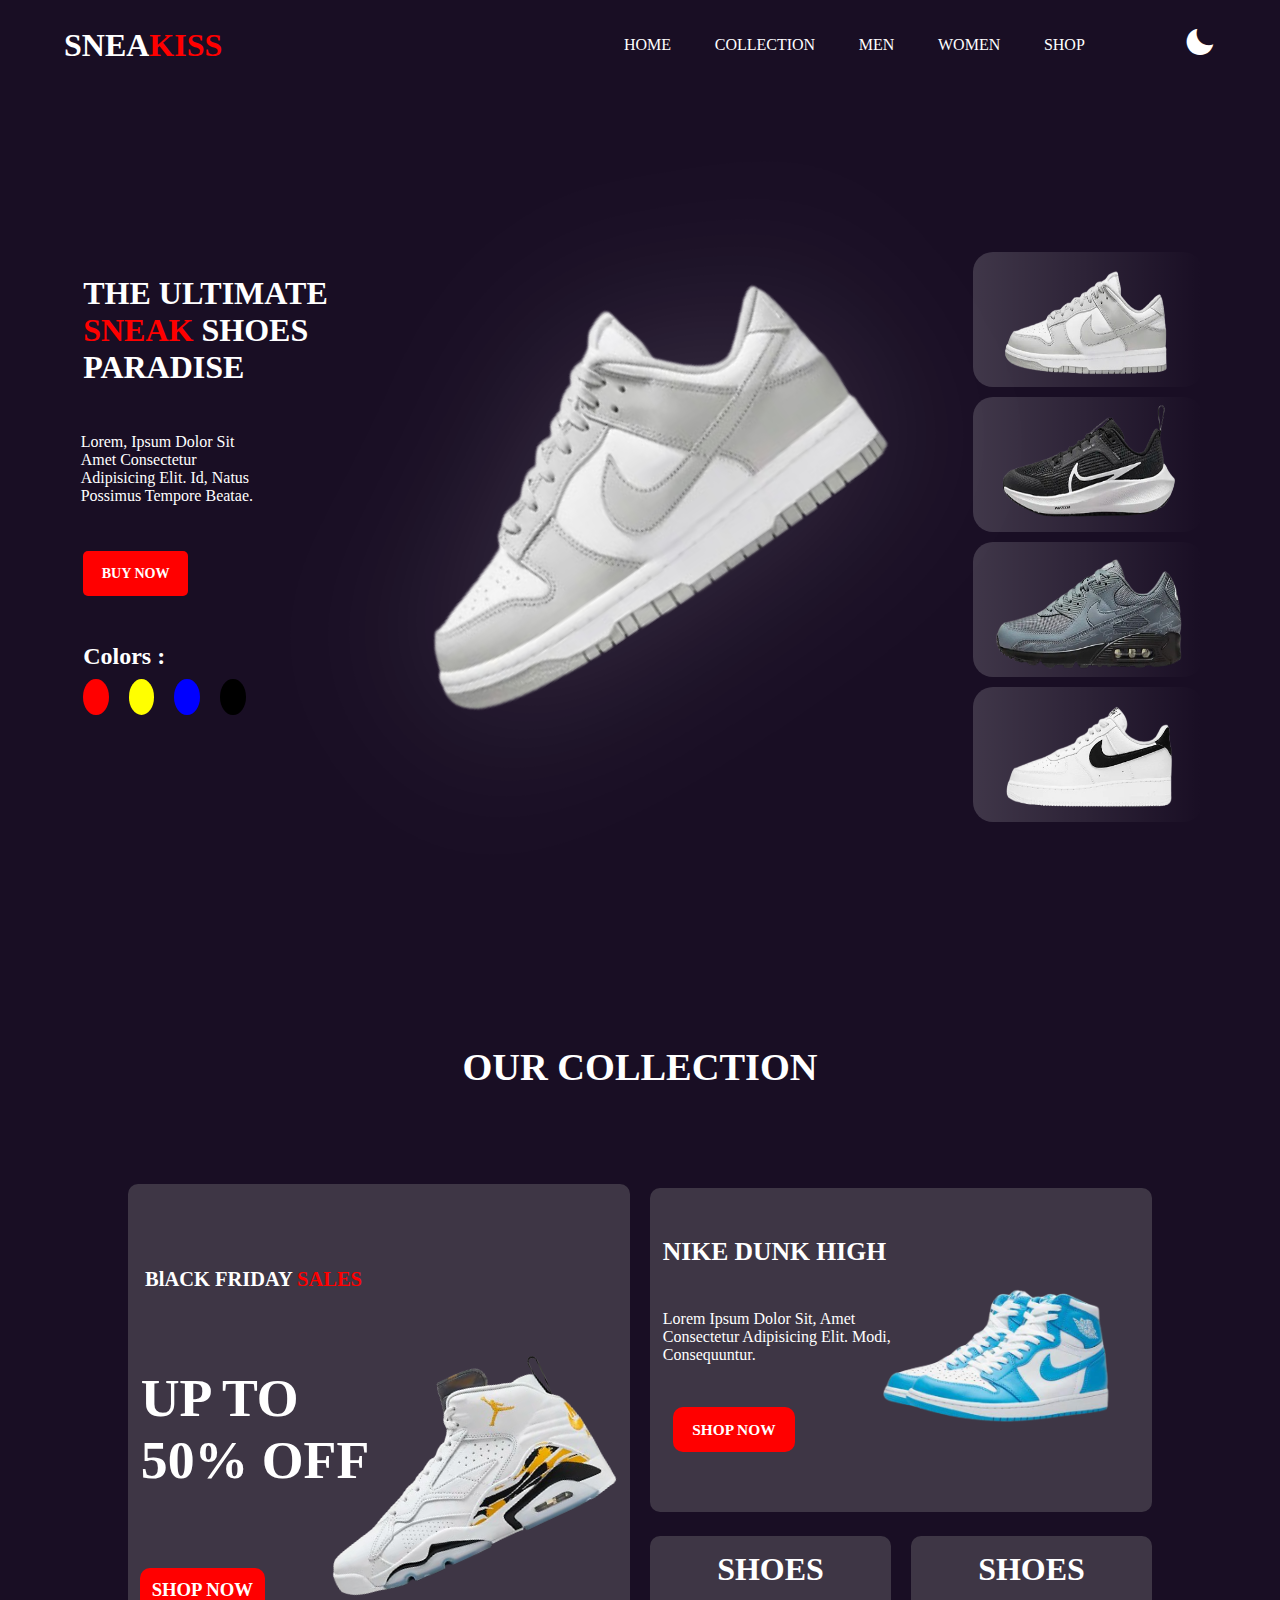
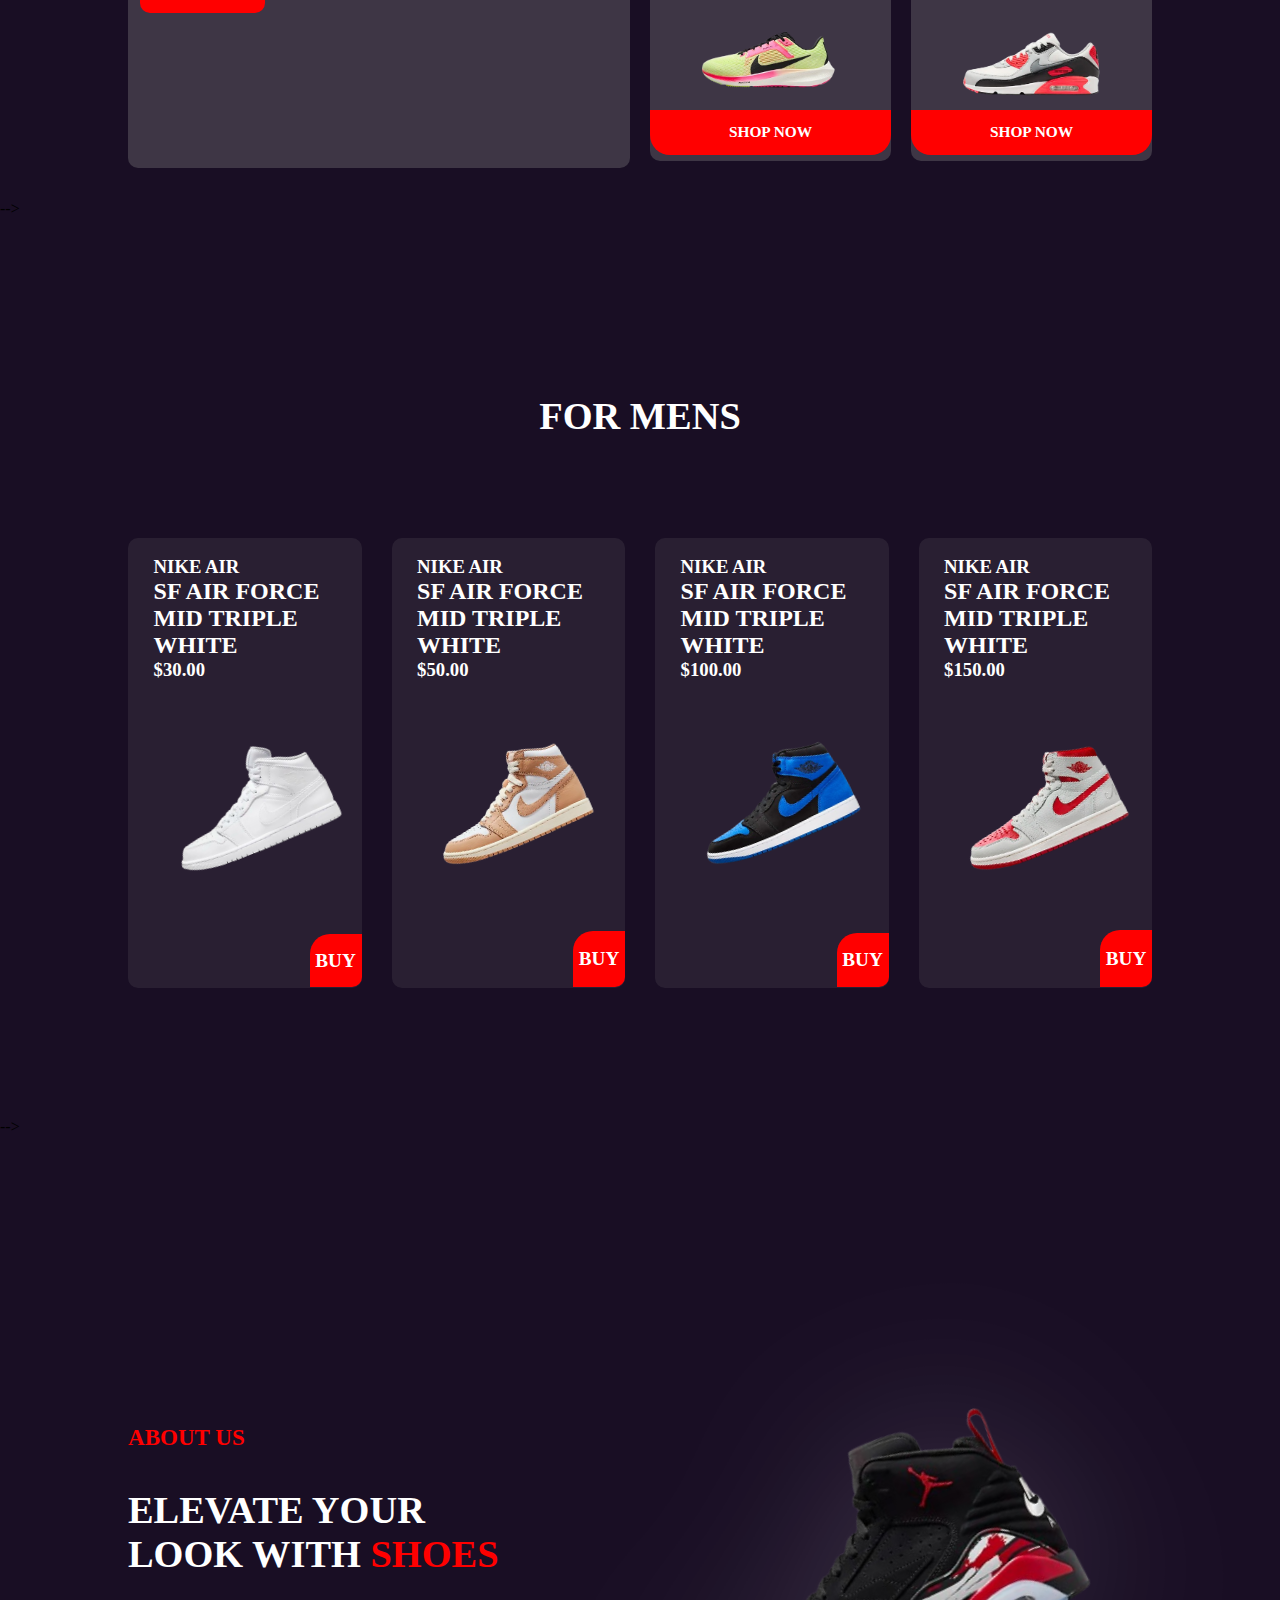
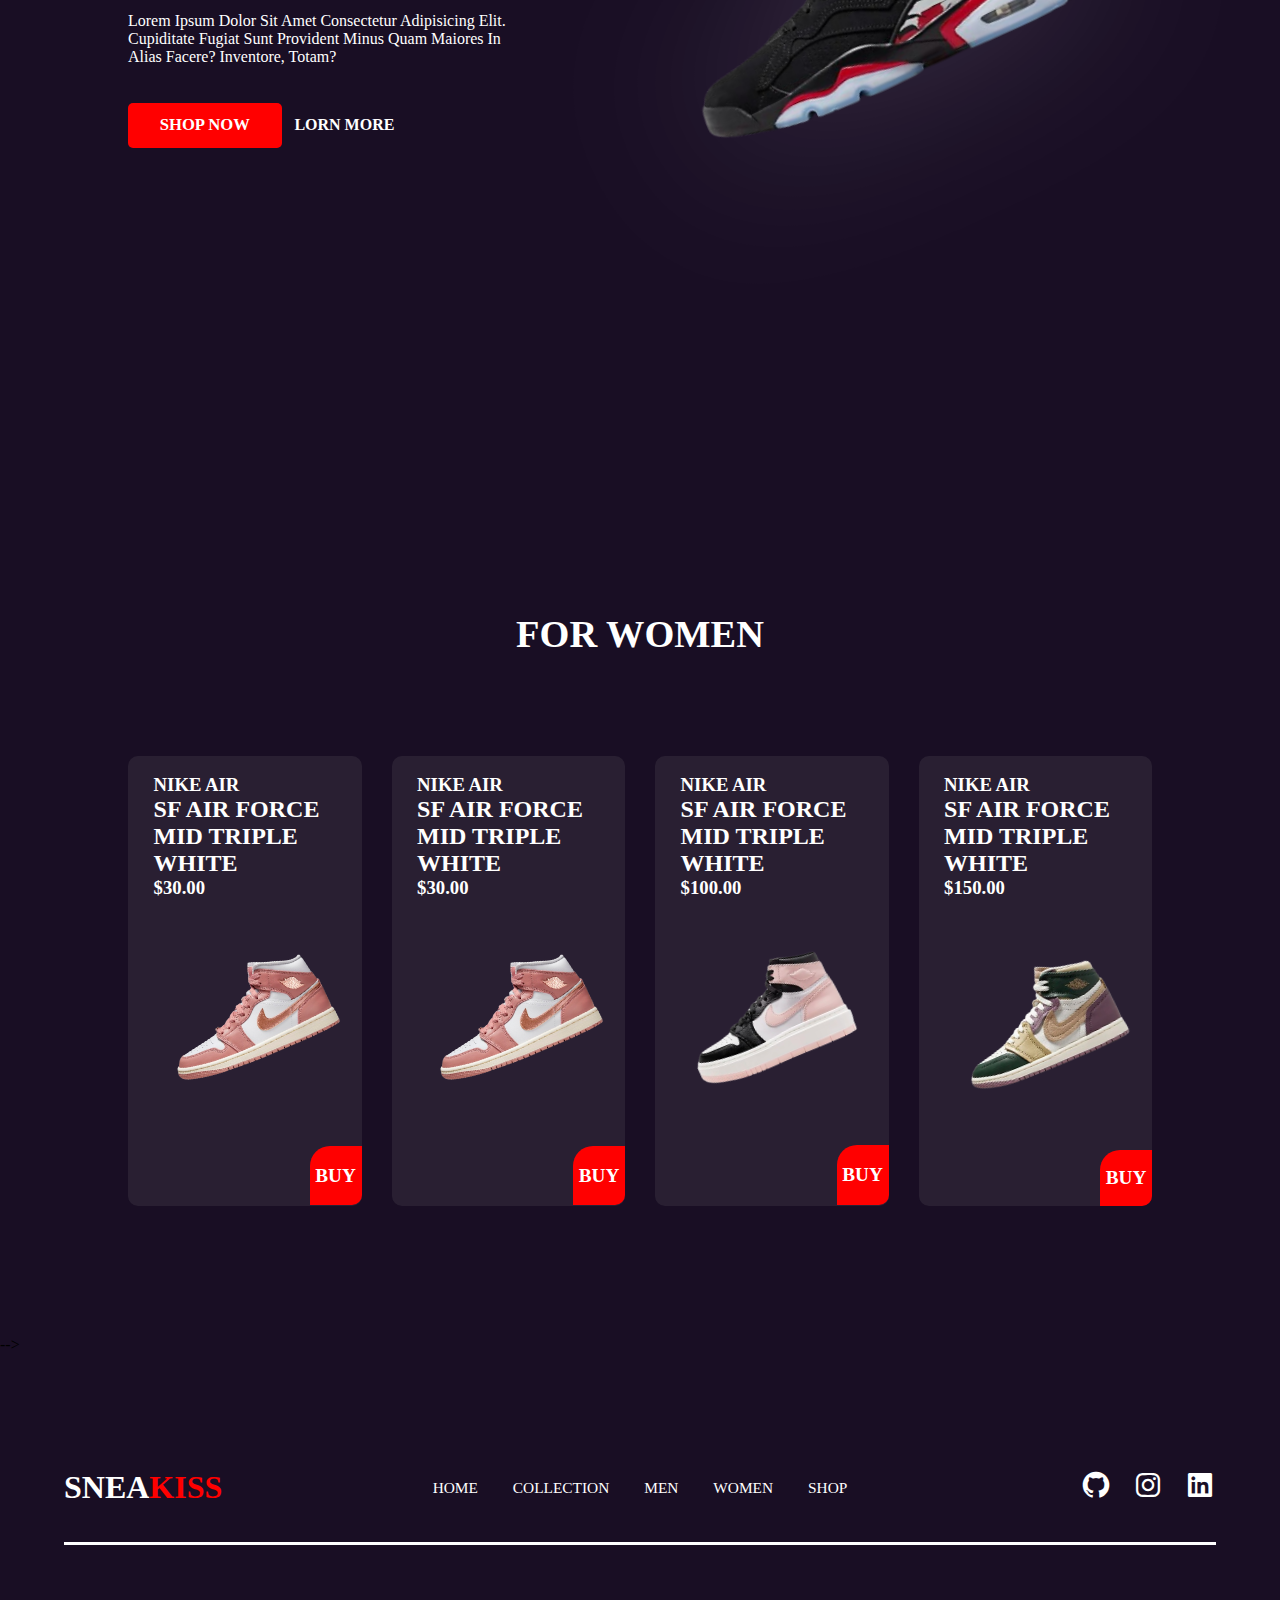
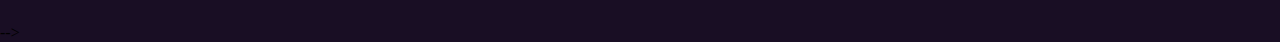
<file: index.html>
<!DOCTYPE html>
<html lang="en">

<head>
    <meta charset="UTF-8">
    <meta name="viewport" content="width=device-width, initial-scale=1.0">
    <title>Shoes-Store</title>
    <link rel="stylesheet" href="./assets/style.css">
    <link rel="shortcut icon" href="./assets/logo-nike (2).png">
    <link href='https://unpkg.com/boxicons@2.1.4/css/boxicons.min.css' rel='stylesheet'>
</head>

<body>
    <header>
        <div class="tittle-1">
            <div class="tittle-1-1">
                <h1>SNEA<span>KISS</span></h1>
            </div>
            <div class="mode-position">
                <h1 id="icone-mode"><i class='bx bxs-moon'></i></h1>
            </div>
            <div class="tittle-1-2">
                <h1 id="ahmed"><i class='bx bx-align-right'></i></h1>
            </div>
        </div>
        <div class="tittle-2">
            <ul class="nav">
                <li><a href="#home">HOME</a></li>
                <li><a href="#page-1">COLLECTION</a></li>
                <li><a href="#page-2">MEN</a></li>
                <li><a href="#page-4">WOMEN</a></li>
                <li><a href="Store.html">SHOP</a></li>
                <li id="nav-7"><i class='bx bx-chevrons-left'></i></li>
            </ul>
        </div>
        <div class="mode-position-2">
            <h1 id="icone-mode-2"><i class='bx bxs-moon'></i></h1>
        </div>
    </header>
   <section id="home">
        <div class="content-home">
            <div class="content-home-card">
                <h1>THE ULTIMATE <span>SNEAK</span> SHOES PARADISE</h1>
                <p>Lorem, ipsum dolor sit amet consectetur adipisicing elit. Id, natus possimus tempore beatae.</p>
                <div class="content-home-botton">
                    <a href="#">
                        <h2>BUY NOW</h2>
                    </a>
                </div>
                <div class="img-color">
                    <h2>colors :</h2>
                    <div class="color">
                        <a id="color-1" class="color-content" href="#"></a>
                        <a id="color-2" class="color-content" href="#"></a>
                        <a id="color-3" class="color-content" href="#"></a>
                        <a id="color-4" class="color-content" href="#"></a>
                    </div>
                </div>
            </div>
        </div>
        <div class="content-home-2">
            <img id="img-home" class="test" src="./assets/default-nike.png" alt="">
        </div>
        <div class="content-home-3">
            <div class="home-3-card">
                <div id="test-1" class="card-1"><img src="./assets/default-nike.png" alt=""></div>
                <div id="test-3" class="card-1"><img src="./assets/default-3.png" alt=""></div>
                <div id="test-4" class="card-1"><img src="./assets/default-4.png" alt=""></div>
                <div id="test-2" class="card-1"><img src="./assets/sebadri-1.png" alt=""></div>
            </div>
        </div>
    </section>
    <section id="page-1">
        <div class="content-globale-1">
            <div class="tittle-page-1">
                <h1>OUR COLLECTION</h1>
            </div>
            <div class="content-page-1">
                <div class="card-1-page-1">
                    <div class="card-1-tittle">
                        <h2>BlACK FRIDAY <span>SALES</span></h2>
                        <h1>UP TO 50% OFF </h1>
                        <h3>SHOP NOW</h3>
                    </div>
                    <div class="card-1-image">
                        <img src="./assets/jordan.png" alt="">
                    </div>
                </div>
                <div class="card-parent">
                    <div class="card-2-page-1">
                        <div class="card-2-tittle">
                            <h1>NIKE DUNK HIGH</h1>
                            <p>Lorem ipsum dolor sit, amet consectetur adipisicing elit. Modi, consequuntur.</p>
                            <h2>SHOP NOW</h2>
                        </div>
                        <div class="card-2-image">
                            <img src="./assets/jordan-blue.png" alt="">
                        </div>
                    </div>
                    <div class="card-3-page-1">
                        <div class="card-3-1">
                            <h1>SHOES</h1>
                            <img src="./assets/sebadri-yellow.png" alt="">
                            <h2>SHOP NOW</h2>
                        </div>
                        <div class="card-3-1">
                            <h1>SHOES</h1>
                            <img src="./assets/sebadri-2-red.png" alt="">
                            <h2>SHOP NOW</h2>
                        </div>
                    </div>
                </div>
            </div>
        </div>
    </section>-->
    <section id="page-2">
        <div class="content-globale-2">
            <div class="tittle-page-2">
                <h1>FOR MENS</h1>
            </div>
            <div class="page-2-card">
                <div class="card-page-2">
                    <div class="content-card-page-2">
                        <h3>NIKE AIR</h3>
                        <h2>SF AIR FORCE MID TRIPLE WHITE</h2>
                        <h3>$30.00</h3>
                    </div>
                    <div class="content-card-page-2">
                        <img src="./assets/jordan-white.png" alt="">
                    </div>
                    <div class="content-card-page-2">
                        <h2 class="icon">BUY</h2>
                    </div>
                </div>
                <div class="card-page-2">
                    <div class="content-card-page-2">
                        <h3>NIKE AIR</h3>
                        <h2>SF AIR FORCE MID TRIPLE WHITE</h2>
                        <h3>$50.00</h3>
                    </div>
                    <div class="content-card-page-2">
                        <img src="./assets/jordan-yellow.png" alt="">
                    </div>
                    <div class="content-card-page-2">
                        <h2 class="icon">BUY</h2>
                    </div>
                </div>
                <div class="card-page-2">
                    <div class="content-card-page-2">
                        <h3>NIKE AIR</h3>
                        <h2>SF AIR FORCE MID TRIPLE WHITE</h2>
                        <h3>$100.00</h3>
                    </div>
                    <div class="content-card-page-2">
                        <img src="./assets/jordan-blue-2.png" alt="">
                    </div>
                    <div class="content-card-page-2">
                        <h2 class="icon">BUY</h2>
                    </div>
                </div>
                <div class="card-page-2">
                    <div class="content-card-page-2">
                        <h3>NIKE AIR</h3>
                        <h2>SF AIR FORCE MID TRIPLE WHITE</h2>
                        <h3>$150.00</h3>
                    </div>
                    <div class="content-card-page-2">
                        <img src="./assets/jordan-red.png" alt="">
                    </div>
                    <div class="content-card-page-2">
                        <h2 class="icon">BUY</h2>
                    </div>
                </div>
            </div>
        </div>
    </section>-->
    <section id="page-3">
        <div class="content-1-page-3">
            <div class="content-1">
                <h3>ABOUT US </h3>
                <h1>ELEVATE YOUR LOOK WITH <span>SHOES</span></h1>
                <p>Lorem ipsum dolor sit amet consectetur adipisicing elit. Cupiditate fugiat sunt provident minus quam
                    maiores in alias facere? Inventore, totam?</p>
                <h2 class="icon-2">SHOP NOW </h2>
                <h4>LORN MORE </h4>
            </div>
        </div>
        <div class="content-2-page-3">
            <img src="./assets/jordan-logo.png" alt="">
        </div>
    </section>
    <section id="page-4">
        <div class="content-globale-2">
            <div class="tittle-page-2">
                <h1>FOR WOMEN</h1>
            </div>
            <div class="page-2-card">
                <div class="card-page-2">
                    <div class="content-card-page-2">
                        <h3>NIKE AIR</h3>
                        <h2>SF AIR FORCE MID TRIPLE WHITE</h2>
                        <h3>$30.00</h3>
                    </div>
                    <div class="content-card-page-2">
                        <img src="./assets/jordan-women-1.png" alt="">
                    </div>
                    <div class="content-card-page-2">
                        <h2 class="icon">BUY</h2>
                    </div>
                </div>
                <div class="card-page-2">
                    <div class="content-card-page-2">
                        <h3>NIKE AIR</h3>
                        <h2>SF AIR FORCE MID TRIPLE WHITE</h2>
                        <h3>$30.00</h3>
                    </div>
                    <div class="content-card-page-2">
                        <img src="./assets/jordan-women-1.png" alt="">
                    </div>
                    <div class="content-card-page-2">
                        <h2 class="icon">BUY</h2>
                    </div>
                </div>
                <div class="card-page-2">
                    <div class="content-card-page-2">
                        <h3>NIKE AIR</h3>
                        <h2>SF AIR FORCE MID TRIPLE WHITE</h2>
                        <h3>$100.00</h3>
                    </div>
                    <div class="content-card-page-2">
                        <img src="./assets/jordan-women-3.png" alt="">
                    </div>
                    <div class="content-card-page-2">
                        <h2 class="icon">BUY</h2>
                    </div>
                </div>
                <div class="card-page-2">
                    <div class="content-card-page-2">
                        <h3>NIKE AIR</h3>
                        <h2>SF AIR FORCE MID TRIPLE WHITE</h2>
                        <h3>$150.00</h3>
                    </div>
                    <div class="content-card-page-2">
                        <img src="./assets/jordan-women-4.png" alt="">
                    </div>
                    <div class="content-card-page-2">
                        <h2 class="icon">BUY</h2>
                    </div>
                </div>
            </div>
        </div>
    </section>-->
    <footer>
        <div class="content-footer">
            <div class="footer-tittle">
                <h1>SNEA<span>KISS</span></h1>
            </div>
            <div class="footer-link">
                <div class="tittle-3">
                    <ul>
                        <li><a href="#home">HOME</a></li>
                        <li><a href="#page-1">COLLECTION</a></li>
                        <li><a href="#page-2">MEN</a></li>
                        <li><a href="#page-4">WOMEN</a></li>
                        <li><a href="https://www.nike.com/fr/">SHOP</a></li>
                    </ul>
                </div>
            </div>
            <div class="footer-info">
                <a href=""><i class='bx bxl-github'></i></a>
                <a href=""><i class='bx bxl-instagram'></i></a>
                <a href=""><i class='bx bxl-linkedin-square'></i></a>
            </div>

        </div>
    </footer>-->
    <script src="programme.js"></script>
</body>

</html>
</file>
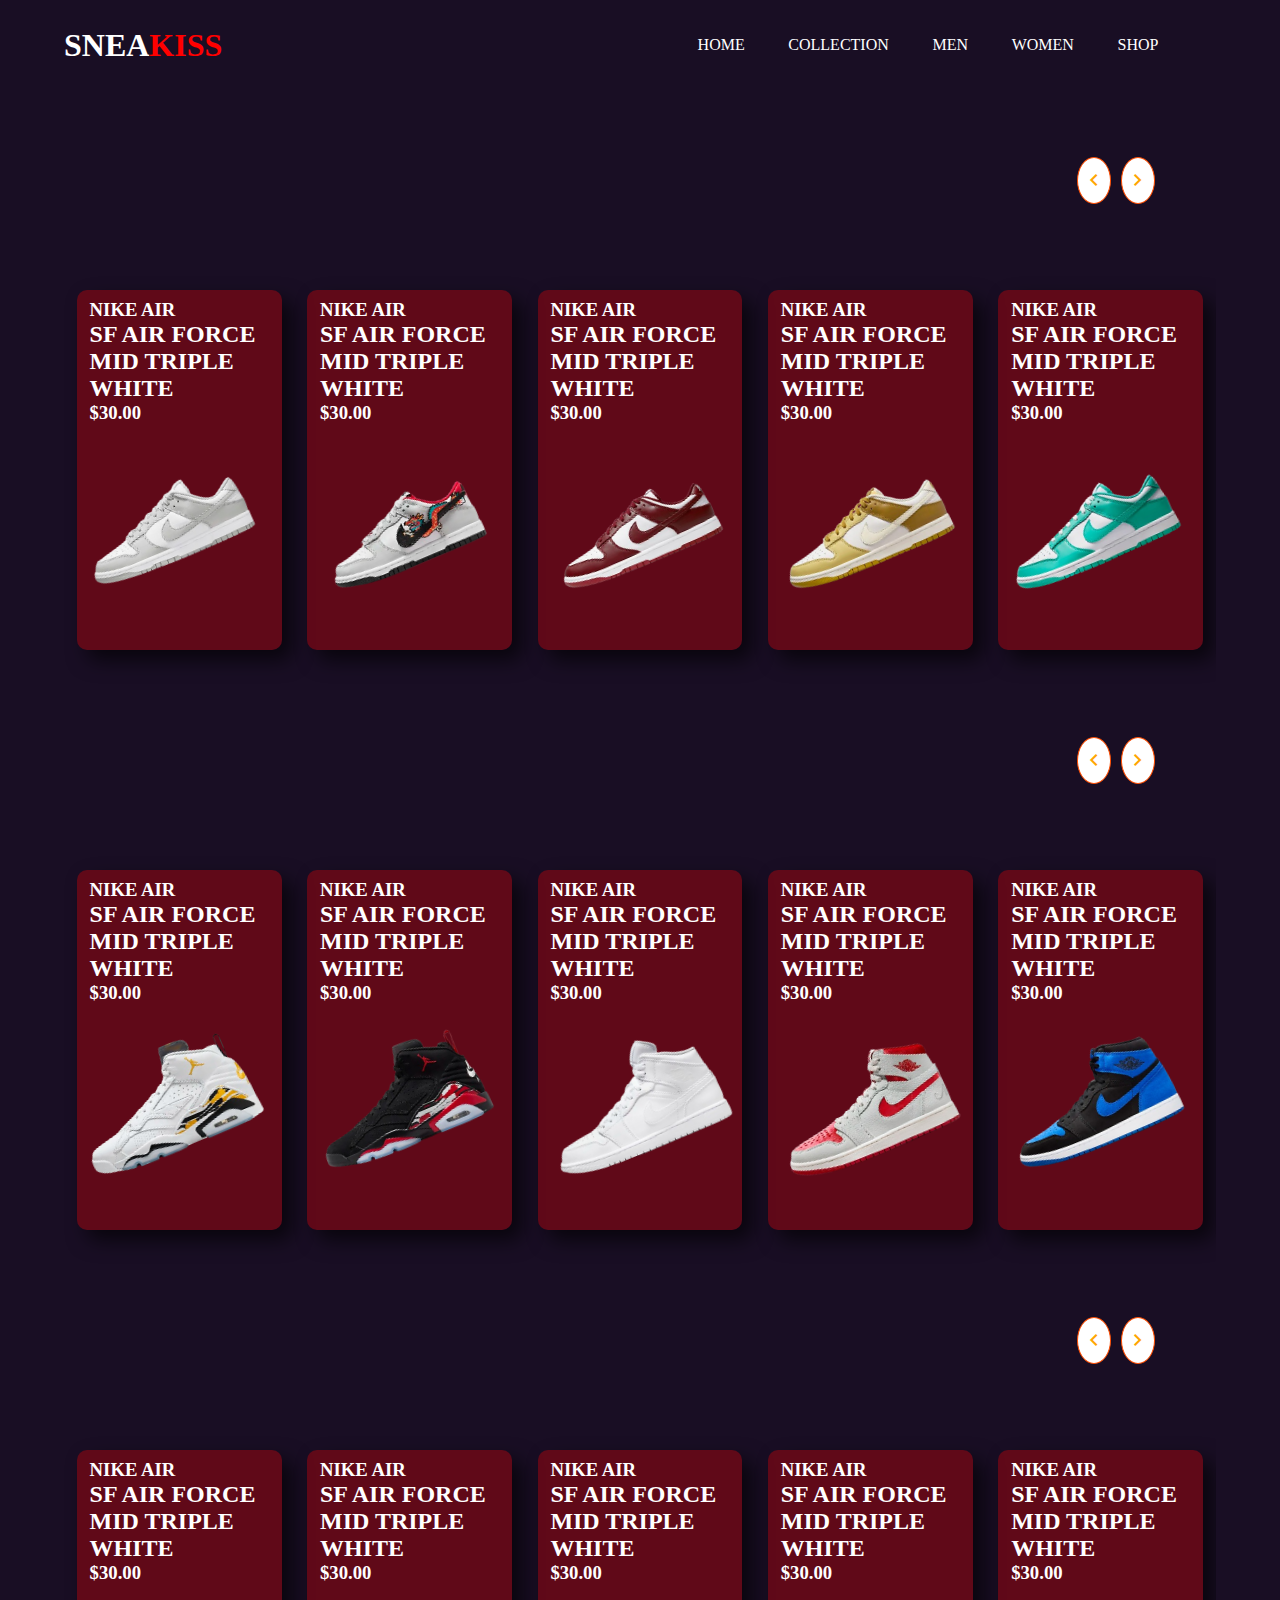
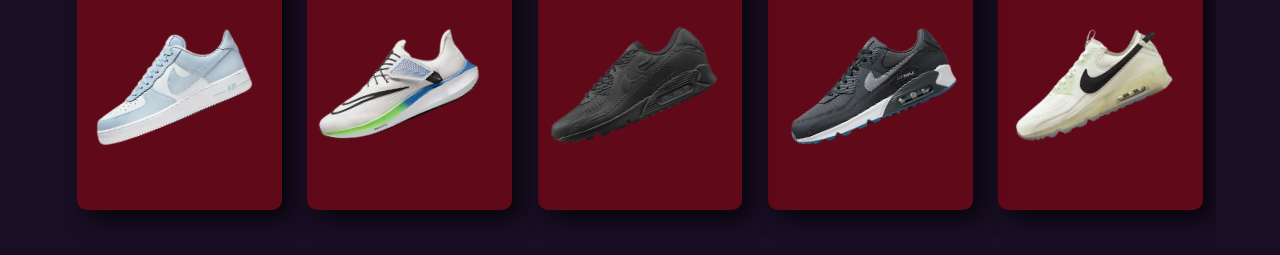
<file: Store.html>
<!DOCTYPE html>
<html lang="en">

<head>
    <meta charset="UTF-8">
    <meta name="viewport" content="width=device-width, initial-scale=1.0">
    <title>Store</title>
    <link rel="stylesheet" href="./assets/store.css">
    <script src="store.js" defer></script>
    <link rel="stylesheet"
        href="https://fonts.googleapis.com/css2?family=Material+Symbols+Outlined:opsz,wght,FILL,GRAD@20..48,100..700,0..1,-50..200" />
    <link href='https://unpkg.com/boxicons@2.1.4/css/boxicons.min.css' rel='stylesheet'>
    <link rel="shortcut icon" href="./assets/logo-nike (2).png">
</head>

<body>
    <header id="page-store">
        <div class="tittle-1">
            <h1 id="ahmed_2">SNEA<span>KISS</span></h1>
        </div>
        <div class="tittle-2">
            <ul class="nav">
                <li><a href="./index.html">HOME</a></li>
                <li><a href="./index.html">COLLECTION</a></li>
                <li><a href="./index.html">MEN</a></li>
                <li><a href="./index.htmlzz">WOMEN</a></li>
                <li><a href="#page-store">SHOP</a></li>
            </ul>
        </div>
    </header>
 <section>
        <div class="store">
            <div class="tittle">
                <div class="tittle-card">

                </div>
                <div class="button-card">
                    <div id="botton-1">
                        <a id="rad" href="#page-1">
                            <span class="material-symbols-outlined">
                                navigate_before
                            </span>
                        </a>
                    </div>
                    <div id="botton-1">
                        <a id="jar" href="#page-1">
                            <span class="material-symbols-outlined">
                                navigate_next
                            </span>
                        </a>
                    </div>
                </div>
            </div>
            <div class="div-1">
                <div class="card-content">
                    <div class="card-1">
                        <div class="content-card-page-2">
                            <h3>NIKE AIR</h3>
                            <h2>SF AIR FORCE MID TRIPLE WHITE</h2>
                            <h3>$30.00</h3>
                        </div>
                        <div class="content-card-page-3">
                            <img src="./assets/default-nike.png" alt="">
                        </div>
                    </div>
                    <div class="card-1">
                        <div class="content-card-page-2">
                            <h3>NIKE AIR</h3>
                            <h2>SF AIR FORCE MID TRIPLE WHITE</h2>
                            <h3>$30.00</h3>
                        </div>
                        <div class="content-card-page-3">
                            <img src="./assets/nike-desighne.png" alt="">
                        </div>
                    </div>
                    <div class="card-1">
                        <div class="content-card-page-2">
                            <h3>NIKE AIR</h3>
                            <h2>SF AIR FORCE MID TRIPLE WHITE</h2>
                            <h3>$30.00</h3>
                        </div>
                        <div class="content-card-page-3">
                            <img src="./assets/red-nike.png" alt="">
                        </div>
                    </div>
                    <div class="card-1">
                        <div class="content-card-page-2">
                            <h3>NIKE AIR</h3>
                            <h2>SF AIR FORCE MID TRIPLE WHITE</h2>
                            <h3>$30.00</h3>
                        </div>
                        <div class="content-card-page-3">
                            <img src="./assets/yellow-nike.png" alt="">
                        </div>
                    </div>
                    <div class="card-1">
                        <div class="content-card-page-2">
                            <h3>NIKE AIR</h3>
                            <h2>SF AIR FORCE MID TRIPLE WHITE</h2>
                            <h3>$30.00</h3>
                        </div>
                        <div class="content-card-page-3">
                            <img src="./assets/nike-green.png" alt="">
                        </div>
                    </div>
                    <div class="card-1">
                        <div class="content-card-page-2">
                            <h3>NIKE AIR</h3>
                            <h2>SF AIR FORCE MID TRIPLE WHITE</h2>
                            <h3>$30.00</h3>
                        </div>
                        <div class="content-card-page-3">
                            <img src="./assets/nike-color.png" alt="">
                        </div>
                    </div>
                    <div class="card-1">
                        <div class="content-card-page-2">
                            <h3>NIKE AIR</h3>
                            <h2>SF AIR FORCE MID TRIPLE WHITE</h2>
                            <h3>$30.00</h3>
                        </div>
                        <div class="content-card-page-3">
                            <img src="./assets/black-nike.png" alt="">
                        </div>
                    </div>
                    <div class="card-1">
                        <div class="content-card-page-2">
                            <h3>NIKE AIR</h3>
                            <h2>SF AIR FORCE MID TRIPLE WHITE</h2>
                            <h3>$30.00</h3>
                        </div>
                        <div class="content-card-page-3">
                            <img src="./assets/blue-nike.png" alt="">
                        </div>
                    </div>
                    <div class="card-1">
                        <div class="content-card-page-2">
                            <h3>NIKE AIR</h3>
                            <h2>SF AIR FORCE MID TRIPLE WHITE</h2>
                            <h3>$30.00</h3>
                        </div>
                        <div class="content-card-page-3">
                            <img src="./assets/nike-blue-black.png" alt="">
                        </div>
                    </div>
                </div>
            </div>
            <div class="tittle">
                <div class="tittle-card">
        
                </div>
                <div class="button-card">
                    <div id="botton-1">
                        <a id="rad_2" href="#page-1">
                            <span class="material-symbols-outlined">
                                navigate_before
                            </span>
                        </a>
                    </div>
                    <div id="botton-1">
                        <a id="jar_2" href="#page-1">
                            <span class="material-symbols-outlined">
                                navigate_next
                            </span>
                        </a>
                    </div>
                </div>
            </div>
            <div class="div-1">
                <div class="card-content">
                    <div class="card-1">
                        <div class="content-card-page-2">
                            <h3>NIKE AIR</h3>
                            <h2>SF AIR FORCE MID TRIPLE WHITE</h2>
                            <h3>$30.00</h3>
                        </div>
                        <div class="content-card-page-3">
                            <img src="./assets/jordan.png" alt="">
                        </div>
                    </div>
                    <div class="card-1">
                        <div class="content-card-page-2">
                            <h3>NIKE AIR</h3>
                            <h2>SF AIR FORCE MID TRIPLE WHITE</h2>
                            <h3>$30.00</h3>
                        </div>
                        <div class="content-card-page-3">
                            <img src="./assets/jordan-logo.png" alt="">
                        </div>
                    </div>
                    <div class="card-1">
                        <div class="content-card-page-2">
                            <h3>NIKE AIR</h3>
                            <h2>SF AIR FORCE MID TRIPLE WHITE</h2>
                            <h3>$30.00</h3>
                        </div>
                        <div class="content-card-page-3">
                            <img src="./assets/jordan-white.png" alt="">
                        </div>
                    </div>
                    <div class="card-1">
                        <div class="content-card-page-2">
                            <h3>NIKE AIR</h3>
                            <h2>SF AIR FORCE MID TRIPLE WHITE</h2>
                            <h3>$30.00</h3>
                        </div>
                        <div class="content-card-page-3">
                            <img src="./assets/jordan-red.png" alt="">
                        </div>
                    </div>
                    <div class="card-1">
                        <div class="content-card-page-2">
                            <h3>NIKE AIR</h3>
                            <h2>SF AIR FORCE MID TRIPLE WHITE</h2>
                            <h3>$30.00</h3>
                        </div>
                        <div class="content-card-page-3">
                            <img src="./assets/jordan-blue-2.png" alt="">
                        </div>
                    </div>
                    <div class="card-1">
                        <div class="content-card-page-2">
                            <h3>NIKE AIR</h3>
                            <h2>SF AIR FORCE MID TRIPLE WHITE</h2>
                            <h3>$30.00</h3>
                        </div>
                        <div class="content-card-page-3">
                            <img src="./assets/jordan-women-1.png" alt="">
                        </div>
                    </div>
                    <div class="card-1">
                        <div class="content-card-page-2">
                            <h3>NIKE AIR</h3>
                            <h2>SF AIR FORCE MID TRIPLE WHITE</h2>
                            <h3>$30.00</h3>
                        </div>
                        <div class="content-card-page-3">
                            <img src="./assets/jordan-women-2.png" alt="">
                        </div>
                    </div>
                    <div class="card-1">
                        <div class="content-card-page-2">
                            <h3>NIKE AIR</h3>
                            <h2>SF AIR FORCE MID TRIPLE WHITE</h2>
                            <h3>$30.00</h3>
                        </div>
                        <div class="content-card-page-3">
                            <img src="./assets/jordan-women-3.png" alt="">
                        </div>
                    </div>
                    <div class="card-1">
                        <div class="content-card-page-2">
                            <h3>NIKE AIR</h3>
                            <h2>SF AIR FORCE MID TRIPLE WHITE</h2>
                            <h3>$30.00</h3>
                        </div>
                        <div class="content-card-page-3">
                            <img src="./assets/jordan-women-4.png" alt="">
                        </div>
                    </div>
                </div>
            </div>
            <div class="tittle">
                <div class="tittle-card">
                   
                </div>
                <div class="button-card">
                    <div id="botton-1">
                        <a id="rad_2" href="#page-1">
                            <span class="material-symbols-outlined">
                                navigate_before
                            </span>
                        </a>
                    </div>
                    <div id="botton-1">
                        <a id="jar_2" href="#page-1">
                            <span class="material-symbols-outlined">
                                navigate_next
                            </span>
                        </a>
                    </div>
                </div>
            </div>
            <div class="div-1">
                <div class="card-content">
                    <div class="card-1">
                        <div class="content-card-page-2">
                            <h3>NIKE AIR</h3>
                            <h2>SF AIR FORCE MID TRIPLE WHITE</h2>
                            <h3>$30.00</h3>
                        </div>
                        <div class="content-card-page-3">
                            <img src="./assets/sebadri-2.png" alt="">
                        </div>
                    </div>
                    <div class="card-1">
                        <div class="content-card-page-2">
                            <h3>NIKE AIR</h3>
                            <h2>SF AIR FORCE MID TRIPLE WHITE</h2>
                            <h3>$30.00</h3>
                        </div>
                        <div class="content-card-page-3">
                            <img src="./assets/sebadri-blue.png" alt="">
                        </div>
                    </div>
                    <div class="card-1">
                        <div class="content-card-page-2">
                            <h3>NIKE AIR</h3>
                            <h2>SF AIR FORCE MID TRIPLE WHITE</h2>
                            <h3>$30.00</h3>
                        </div>
                        <div class="content-card-page-3">
                            <img src="./assets/sebadri-2-black.png" alt="">
                        </div>
                    </div>
                    <div class="card-1">
                        <div class="content-card-page-2">
                            <h3>NIKE AIR</h3>
                            <h2>SF AIR FORCE MID TRIPLE WHITE</h2>
                            <h3>$30.00</h3>
                        </div>
                        <div class="content-card-page-3">
                            <img src="./assets/sebadri-2-blue.png" alt="">
                        </div>
                    </div>
                    <div class="card-1">
                        <div class="content-card-page-2">
                            <h3>NIKE AIR</h3>
                            <h2>SF AIR FORCE MID TRIPLE WHITE</h2>
                            <h3>$30.00</h3>
                        </div>
                        <div class="content-card-page-3">
                            <img src="./assets/sebadri-2-yellow.png" alt="">
                        </div>
                    </div>
                    <div class="card-1">
                        <div class="content-card-page-2">
                            <h3>NIKE AIR</h3>
                            <h2>SF AIR FORCE MID TRIPLE WHITE</h2>
                            <h3>$30.00</h3>
                        </div>
                        <div class="content-card-page-3">
                            <img src="./assets/sebadri-4.png" alt="">
                        </div>
                    </div>
                    <div class="card-1">
                        <div class="content-card-page-2">
                            <h3>NIKE AIR</h3>
                            <h2>SF AIR FORCE MID TRIPLE WHITE</h2>
                            <h3>$30.00</h3>
                        </div>
                        <div class="content-card-page-3">
                            <img src="./assets/sebadri-2-red.png" alt="">
                        </div>
                    </div>
                    <div class="card-1">
                        <div class="content-card-page-2">
                            <h3>NIKE AIR</h3>
                            <h2>SF AIR FORCE MID TRIPLE WHITE</h2>
                            <h3>$30.00</h3>
                        </div>
                        <div class="content-card-page-3">
                            <img src="./assets/sebadri-5.png" alt="">
                        </div>
                    </div>
                    <div class="card-1">
                        <div class="content-card-page-2">
                            <h3>NIKE AIR</h3>
                            <h2>SF AIR FORCE MID TRIPLE WHITE</h2>
                            <h3>$30.00</h3>
                        </div>
                        <div class="content-card-page-3">
                            <img src="./assets/sebadri-1.png" alt="">
                        </div>
                    </div>
                </div>
            </div>
        </div>
    </section>
</body>

</html>
</file>
<file: assets/style.css>
* {
    margin: 0;
    padding: 0;
    text-transform: capitalize;
    scroll-behavior: smooth;
}

body {
    background-color: rgb(25, 14, 36);
}

.theme {
    background-color: white;

    * {
        transition: 1s ease-in;
    }

    .tittle-2 a {
        color: rgb(0, 0, 0);
    }

    .tittle-1 h1 {
        color: rgb(0, 0, 0);
    }

    .content-home-card h1,
    p,
    h2 {
        color: black;
    }

    .card-1 {
        background-image: linear-gradient(to right, rgba(0, 0, 0, 0.6), rgba(0, 0, 0, 0));
    }

    .tittle-page-2 h1 {
        color: black;
    }

    .content-1 {
        color: rgb(0, 0, 0);
    }

    .content-1 h1 {
        width: 100%;
        font-size: 3vw;
        color: black;
    }

    .content-card-page-2 h3 {
        color: black;
    }

    .content-footer {
        border-bottom: 3px solid rgb(0, 0, 0);
        color: rgb(0, 0, 0);
    }

    .tittle-3 a {
        color: rgb(0, 0, 0);
    }

    .footer-info a {
        color: rgb(0, 0, 0);
    }

    #icone-mode {
        color: rgb(0, 0, 0);
    }

    .tittle-page-1 h1 {
        color: black;
    }

    @media (max-width:500px) {
        .tittle-2 {
            background-color: black;
            box-shadow: 0px 0px 30px rgb(255, 255, 255);
        }

        .tittle-2 li a {
            color: white;
        }

        #nav-7 i {
            color: rgb(255, 255, 255);
        }
    }

    i {
        color: black;
    }


}

header {
    width: 90%;
    height: 10vh;
    display: flex;
    justify-content: center;
    align-items: center;
    justify-content: space-between;
    margin-left: auto;
    margin-right: auto;
}

.tittle-1 {
    width: 40%;
    height: 100%;
    display: flex;
    justify-content: start;
    align-items: center;
}

.tittle-1 h1 {
    color: white;
}

span {
    color: red;
}

.tittle-2 {
    width: 50%;
    height: 100%;
    display: flex;
    justify-content: center;
    align-items: center;
}

.tittle-2 ul {
    width: 80%;
    display: flex;
    justify-content: center;
    align-items: center;
    justify-content: space-between;
    list-style: none;
}

.tittle-2 a {
    color: white;
    text-decoration: none;
    transition: 0.5s ease-in;
}

.tittle-2 a:hover {
    color: red;
}

#icone-mode {
    color: white;
}

#home {
    width: 100%;
    height: 90vh;
    display: flex;
    overflow: hidden;
}

.content-home {
    width: 30vw;
    height: 100%;
    display: flex;
    justify-content: center;
    align-items: center;
}

.content-home-card {
    width: 80%;
    height: 60%;
    display: flex;
    justify-content: center;
    align-items: center;
    flex-wrap: wrap;
    color: white;
    animation: test-1 4s;
}

@keyframes test-1 {
    from {
        margin-left: -200vw;
    }

    to {
        margin-left: 0;
    }
}

@keyframes test-2 {
    from {
        transform: scale(0);
        opacity: 0;
    }

    to {
        transform: scale(1);
        opacity: 1;
    }
}

@keyframes test-3 {
    from {
        margin-right: -200vw;
    }

    to {
        margin-right: 0;
    }
}
@media (min-width : 1000px) {
    .card-page-2:hover {
        box-shadow: 0px 0px 20px red;
    }

    .card-page-2:hover {
        img {
            rotate: 0deg;
            transform: scale(1.3);
        }

    }

}

.content-home-card h1 {
    font-size: 2.5vw;
    width: 100%;
    margin-left: 3.5vw;
}

.content-home-card p {
    width: 60%;
    height: 5vh;
    margin-left: -3vw;
}

.content-home-botton {
    width: 100%;
    margin-left: 3.5vw;
}

.content-home-botton a {
    text-decoration: none;
    color: white;
}

.content-home-botton h2 {
    width: 40%;
    height: 5vh;
    background-color: red;
    font-size: 1.1vw;
    border-radius: 5px;
    display: flex;
    justify-content: center;
    align-items: center;
    margin-top: 3vh;
}

.img-color {
    width: 100%;
    display: flex;
    justify-content: center;
    align-items: center;
    flex-wrap: wrap;
}

.img-color h2 {
    width: 100%;
    margin-left: 3.5vw;
}

.color {
    width: 100%;
    display: flex;
    margin-left: 3.5vw;
    gap: 20px;
    margin-top: 1vh;
}

.color-content {
    width: 2vw;
    text-align: center;
    border-radius: 50%;
    height: 4vh;
    display: flex;
    justify-content: center;
    align-items: center;
}

#color-1 {
    background-color: red;
}

#color-2 {
    background-color: yellow;
}

#color-3 {
    background-color: blue;
}

#color-4 {
    background-color: black;
}


.content-home-2 {
    width: 40vw;
    height: 100%;
    display: flex;
    justify-content: center;
    align-items: center;
}

.content-home-2 img {
    rotate: -35deg;
    width: 45vw;
    height: 50vh;
    margin-right: 5vw;
    filter: drop-shadow(0px 0px 80px rgba(255, 255, 255, 0.144));
    animation: test-2 5s;
    z-index: -1;
    margin-top: -5vh;

}

.content-home-3 {
    width: 30vw;
    height: 100%;
    display: flex;
    justify-content: center;
    align-items: center;
}

.home-3-card {
    width: 80%;
    height: 60%;
    display: flex;
    justify-content: center;
    align-items: center;
    gap: 10px;
    flex-wrap: wrap;
    animation: test-3 4s;
}

.card-1 {
    width: 18vw;
    height: 15vh;
    display: flex;
    justify-content: center;
    align-items: center;
    background-image: linear-gradient(to right, rgba(255, 255, 255, 0.167), rgba(0, 0, 0, 0));
    border-radius: 20px;
}

#test-1 img {
    width: 80%;
    height: 18vh;
}

#test-2 img {
    width: 80%;
    height: 22vh;
}

#test-3 img {
    width: 90%;
    height: 21vh;
}

#test-4 img {
    width: 90%;
    height: 20.5vh;
}

#page-1 {
    width: 100%;
    height: 100vh;
    display: flex;
    justify-content: center;
    align-items: center;
    flex-wrap: wrap;
}

.content-globale-1 {
    width: 80%;
    height: 90%;
    display: flex;
    justify-content: center;
    align-items: center;
    flex-wrap: wrap;
}

.tittle-page-1 {
    width: 100%;
    height: 30%;
    display: flex;
    justify-content: center;
    align-items: center;
}

.tittle-page-1 h1 {
    font-size: 3vw;
    color: white;
    font-weight: 900;
}

.content-page-1 {
    width: 100%;
    height: 80%;
    display: flex;
    justify-content: center;
    align-items: center;
    gap: 20px;
    color: white;
}

.card-1-page-1 {
    width: 50%;
    height: 90%;
    display: flex;
    background-color: rgba(128, 128, 128, 0.361);
    border-radius: 10px;
    margin-top: -8vh;
}

.card-1-tittle {
    width: 50%;
    height: 80%;
    display: flex;
    justify-content: center;
    align-items: center;
    flex-wrap: wrap;
}

.card-1-tittle h2 {
    width: 100%;
    text-align: center;
    font-size: 1.6vw;
    margin-top: 5vh;
}

.card-1-tittle h1 {
    width: 100%;
    font-size: 4.2vw;
    margin-left: 1vw;
}

.card-1-tittle h3 {
    width: 50%;
    height: 5vh;
    background-color: red;
    display: flex;
    justify-content: center;
    align-items: center;
    border-radius: 10px;
    color: white;
    margin-left: -8vw;
}

.card-1-image {
    width: 50%;
    height: 100%;
    display: flex;
    justify-content: center;
    align-items: center;
}

.card-1-image img {
    width: 25vw;
    rotate: -25deg;
    margin-left: -8vw;
}

.card-parent {
    width: 50%;
    height: 100%;
    display: flex;
    flex-wrap: wrap;
    gap: 15px;
}

.card-2-page-1 {
    width: 100%;
    height: 50%;
    display: flex;
    background-color: rgba(128, 128, 128, 0.361);
    border-radius: 10px;
}

.card-2-tittle {
    width: 50%;
    height: 80%;
    display: flex;
    justify-content: center;
    align-items: center;
    flex-wrap: wrap;
    padding-left: 1vw;
    margin-top: 3vh;
}

.card-2-tittle h1 {
    width: 100%;
    font-size: 2vw;
    margin-left: auto;
    margin-right: auto;
}

.card-2-tittle h2 {
    width: 50%;
    height: 5vh;
    background-color: red;
    display: flex;
    justify-content: center;
    align-items: center;
    border-radius: 10px;
    color: white;
    font-size: 1.2vw;
    margin-left: -8vw;
}

.card-2-image {
    width: 50%;
    height: 100%;
    display: flex;
    justify-content: center;
    align-items: center;
}

.card-2-image img {
    width: 18vw;
    margin-left: -5vw;
}

.card-3-page-1 {
    width: 100%;
    height: 45%;
    display: flex;
    gap: 20px;
}

.card-3-1 {
    width: 50%;
    height: 25vh;
    background-color: rgba(128, 128, 128, 0.361);
    border-radius: 10px;
    display: flex;
    justify-content: center;
    align-items: center;
    flex-wrap: wrap;
}

.card-3-1 h1 {
    width: 100%;
    text-align: center;
    margin-top: 1vh;
}

.card-3-1 img {
    width: 12vw;
}

.card-3-1 h2 {
    width: 100%;
    height: 20%;
    text-align: center;
    background-color: red;
    display: flex;
    justify-content: center;
    align-items: center;
    border-radius: 0px 0px 20px 20px;
    color: white;
    font-size: 1.2vw;
    margin-top: -2vh;
}

#page-2 {
    width: 100%;
    height: 100vh;
    display: flex;
    justify-content: center;
    align-items: center;
}

.content-globale-2 {
    width: 80%;
    height: 70%;
    display: flex;
    justify-content: center;
    align-items: center;
    flex-wrap: wrap;
}

.tittle-page-2 {
    width: 100%;
    height: 20%;
    display: flex;
    justify-content: center;
    align-items: center;
}

.tittle-page-2 h1 {
    font-size: 3vw;
    color: white;
    font-weight: 900;
}

.page-2-card {
    width: 100%;
    height: 90%;
    display: flex;
    justify-content: center;
    align-items: center;
    gap: 30px;
}

.card-page-2 {
    width: 20vw;
    height: 50vh;
    background-color: rgba(128, 128, 128, 0.158);
    display: flex;
    justify-content: center;
    flex-wrap: wrap;
    border-radius: 10px;
    transition: 0.5s ease-in;
}

.content-card-page-2 {
    width: 100%;
    margin-left: 2vw;
    color: white;
    margin-top: 2vh;
}

.content-card-page-2 img {
    width: 14vw;
    rotate: -23deg;
    margin-left: 0;
    transition: 0.5s ease-in;
}

.icon {
    width: 25%;
    height: 100%;
    background-color: red;
    margin-left: auto;
    display: flex;
    justify-content: center;
    align-items: center;
    border-radius: 20px 0px 10px 0px;
    font-size: 1.5vw;
}

#page-3 {
    width: 100%;
    height: 100vh;
    display: flex;
}

.content-1-page-3 {
    width: 50%;
    height: 100%;
    display: flex;
    justify-content: center;
    align-items: center;
}

.content-1 {
    width: 60%;
    height: 40%;
    display: flex;
    justify-content: start;
    align-items: center;
    flex-wrap: wrap;
    color: white;
}

.content-1 h3 {
    font-size: 1.8vw;
    color: red;
    width: 100%;
}

.content-1 h1 {
    width: 100%;
    font-size: 3vw;
}

.content-1 span {
    color: red;
}

.icon-2 {
    background-color: red;
    width: 40%;
    height: 5vh;
    display: flex;
    justify-content: center;
    align-items: center;
    border-radius: 5px;
    margin-right: 1vw;
}

.content-1 h2 {
    font-size: 1.3vw;
}

.content-2-page-3 {
    width: 50%;
    height: 100%;
    display: flex;
    justify-content: start;
    align-items: center;
}

.content-2-page-3 img {
    width: 35vw;
    rotate: -25deg;
    filter: drop-shadow(0px 0px 80px rgba(255, 255, 255, 0.144));
}

#page-4 {
    width: 100%;
    height: 100vh;
    display: flex;
    justify-content: center;
    align-items: center;
}

footer {
    width: 100%;
    height: 30vh;
    display: flex;
    justify-content: center;
    align-items: center;
}

.content-footer {
    width: 90%;
    height: 40%;
    display: flex;
    border-bottom: 3px solid white;
    color: white;
}

.footer-tittle {
    width: 30%;
    height: 100%;
    display: flex;
    justify-content: start;
    align-items: center;
}

.footer-link {
    width: 40%;
    height: 100%;
}

.tittle-3 {
    width: 100%;
    height: 100%;
    display: flex;
    justify-content: center;
    align-items: center;
}

.tittle-3 ul {
    width: 90%;
    display: flex;
    justify-content: center;
    align-items: center;
    justify-content: space-between;
    list-style: none;
}

.tittle-3 a {
    color: white;
    text-decoration: none;
    transition: 0.5s ease-in;
    font-size: 1.2vw;
}

.tittle-2 a:hover {
    color: red;
}


.footer-info {
    width: 30%;
    height: 100%;
    display: flex;
    justify-content: end;
    align-items: center;
    gap: 20px;
}

.footer-info a {
    font-size: 2.5vw;
    color: white;
}

.div_asel {
    width: 5%;
    height: 5vh;
    background-color: aqua;
    display: flex;
    justify-content: center;
    align-items: center;
    flex-wrap: wrap;
    gap: 10px;
    display: none;
}

#nav-7 {
    display: none;
}

.mode-position {
    display: none;
}

.tittle-1-2 {
    display: none;
}

i {
    color: white;
}

@media (max-width: 500px) {
    header {
        width: 100%;
        height: 100%;
        display: flex;
        justify-content: center;
        align-items: center;
        justify-content: space-between;
        margin-left: auto;
        margin-right: auto;
        flex-wrap: wrap;
    }

    .tittle-1 {
        width: 100%;
        height: 8vh;
        display: flex;
    }

    .tittle-1 h1 {
        color: white;
    }

    span {
        color: red;
    }

    .tittle-1-1 {
        width: 60%;
        height: 100%;
        display: flex;
        justify-content: center;
        align-items: center;
        padding-left: 25vw;
    }

    .tittle-1-2 {
        width: 20%;
        height: 100%;
        display: flex;
        justify-content: center;
        align-items: center;
    }

    .tittle-1-2 h1 {
        font-size: 10vw;
        margin-top: 1vh;
    }

    .mode-position-2 {
        display: none;
    }

    .mode-position {
        width: 20%;
        height: 100%;
        text-align: center;
        display: flex;
        justify-content: center;
        align-items: center;
    }

    .mode-position h1 {
        font-size: 8vw;
    }

    .tittle-2 {
        width: 40%;
        height: 100vh;
        display: flex;
        justify-content: center;
        align-items: center;
        transition: 0.5s ease-in;
        background-color: white;
        z-index: 9999;
        position: absolute;
        margin-top: 85vh;
        margin-left: -80vw;
        border-radius: 0px 0px 100px 0px;
        box-shadow: 0px 0px 30px rgb(0, 0, 0);
        position: fixed;
    }

    .tittle-2 ul {
        width: 80%;
        height: 80%;
        display: flex;
        justify-content: center;
        align-items: center;
        justify-content: space-between;
        list-style: none;
        margin-left: auto;
        margin-right: auto;
        flex-wrap: wrap;
    }

    .tittle-2 a {
        color: black;
        text-decoration: none;
        transition: 0.5s ease-in;
        font-size: 5vw;
    }

    .tittle-2 a:hover {
        color: red;
    }

    #nav-7 {
        width: 100%;
        color: black;
        font-size: 10vw;
        display: block;
    }

    #nav-7 i {
        color: black;
    }

    #home {
        width: 100%;
        height: 100%;
        display: flex;
        overflow: hidden;
        flex-wrap: wrap;
        margin-top: 2vh;
    }

    .content-home {
        width: 100%;
        height: 100%;
        display: flex;
        justify-content: center;
        align-items: center;
    }

    .content-home-card {
        width: 100%;
        height: 100%;
        display: flex;
        justify-content: center;
        align-items: center;
        flex-wrap: wrap;
        color: white;
        animation: test-1 4s;
    }


    .content-home-card h1 {
        font-size: 11vw;
        width: 100%;
        margin-left: 0;
        text-align: center;
    }

    .content-home-card p {
        width: 80%;
        height: 5vh;
        margin-left: 0;
        text-align: center;
        margin-left: auto;
        margin-right: auto;
        display: none;
    }

    .content-home-botton {
        width: 100%;
        margin-left: 0;
        display: flex;
        justify-content: center;
        align-items: center;
    }

    .content-home-botton a {
        text-decoration: none;
        color: white;
        width: 100%;
    }

    .content-home-botton h2 {
        width: 30%;
        height: 5vh;
        background-color: red;
        font-size: 4vw;
        border-radius: 5px;
        display: flex;
        justify-content: center;
        align-items: center;
        margin-top: 3vh;
        margin-left: auto;
        margin-right: auto;
    }

    .img-color {
        width: 100%;
        display: flex;
        justify-content: center;
        align-items: center;
        flex-wrap: wrap;
        margin-top: 2vh;
    }

    .img-color h2 {
        width: 100%;
        font-size: 8vw;
        margin-left: 0;
        text-align: center;
        display: none;
    }

    .color {
        width: 100%;
        display: flex;
        margin-left: 0;
        gap: 20px;
        margin-top: 1vh;
        display: flex;
        justify-content: center;
        align-items: center;
    }

    .color-content {
        width: 8vw;
        height: 4.5vh;
        text-align: center;
        border-radius: 50%;
        display: flex;
        justify-content: center;
        align-items: center;
    }

    #color-1 {
        background-color: red;
    }

    #color-2 {
        background-color: yellow;
    }

    #color-3 {
        background-color: blue;
    }

    #color-4 {
        background-color: black;
    }


    .content-home-2 {
        width: 100%;
        height: 100%;
        display: flex;
        justify-content: center;
        align-items: center;
        margin-top: 5vh;
        margin-bottom: 5vh;
    }

    .content-home-2 img {
        rotate: -35deg;
        width: 100%;
        height: 100%;
        margin-right: 0;
        filter: drop-shadow(0px 0px 80px rgba(255, 255, 255, 0.144));
        animation: test-2 5s;
        z-index: 1;
        margin-top: 0;
        margin-left: -15vw;
    }

    .content-home-3 {
        width: 100%;
        height: 100%;
        display: flex;
        justify-content: center;
        align-items: center;
        margin-top: 2vh;
    }

    .home-3-card {
        width: 100%;
        height: 60%;
        display: flex;
        justify-content: center;
        align-items: center;
        gap: 10px;
        flex-wrap: wrap;
        animation: test-3 4s;
    }


    .card-1 {
        width: 45vw;
        height: 15vh;
        display: flex;
        justify-content: center;
        align-items: center;
        background-image: linear-gradient(to right, rgba(255, 255, 255, 0.285), rgba(0, 0, 0, 0));
        border-radius: 20px;
    }

    #test-1 img {
        width: 100%;
        height: 18vh;
    }

    #test-2 img {
        width: 100%;
        height: 22vh;
    }

    #test-3 img {
        width: 100%;
        height: 21vh;
    }

    #test-4 img {
        width: 100%;
        height: 20.5vh;
    }

    #page-1 {
        width: 100%;
        height: 100%;
        display: flex;
        justify-content: center;
        align-items: center;
        flex-wrap: wrap;
        margin-top: 5vh;
    }

    .content-globale-1 {
        width: 100%;
        height: 100%;
        display: flex;
        justify-content: center;
        align-items: center;
        flex-wrap: wrap;
    }

    .tittle-page-1 {
        width: 100%;
        height: 20%;
        display: flex;
        justify-content: center;
        align-items: center;
    }

    .tittle-page-1 h1 {
        font-size: 11vw;
        color: white;
        font-weight: 900;
        width: 100%;
        text-align: center;
    }

    .content-page-1 {
        width: 90%;
        height: 80%;
        display: flex;
        justify-content: center;
        align-items: center;
        gap: 20px;
        color: white;
        flex-wrap: wrap;
        margin-top: 5vh;
    }

    .card-1-page-1 {
        width: 100%;
        height: 60%;
        display: flex;
        background-color: rgba(128, 128, 128, 0.361);
        border-radius: 10px;
        flex-wrap: wrap;
        margin-top: 0;
    }

    .card-1-tittle {
        width: 100%;
        height: 50%;
        display: flex;
        justify-content: center;
        align-items: center;
        flex-wrap: wrap;
    }

    .card-1-tittle h2 {
        width: 100%;
        text-align: center;
        font-size: 4vw;
        margin-top: 5vh;
    }

    .card-1-tittle h1 {
        width: 100%;
        font-size: 8vw;
        margin-left: 0;
        text-align: center;
        margin-top: 1vh;
    }

    .card-1-tittle h3 {
        width: 50%;
        height: 5vh;
        background-color: red;
        display: flex;
        justify-content: center;
        align-items: center;
        border-radius: 10px;
        color: white;
        margin-left: 0;
        margin-left: auto;
        margin-right: auto;
        font-size: 4vw;
        margin-top: 1vh;
    }

    .card-1-image {
        width: 100%;
        height: 50%;
        display: flex;
        justify-content: center;
        align-items: center;
    }

    .card-1-image img {
        width: 70vw;
        rotate: -25deg;
        margin-left: -5vw;
    }

    .card-parent {
        width: 100%;
        height: 100%;
        display: flex;
        flex-wrap: wrap;
        gap: 15px;
    }

    .card-2-page-1 {
        width: 100%;
        height: 60%;
        display: flex;
        background-color: rgba(128, 128, 128, 0.361);
        border-radius: 10px;
        flex-wrap: wrap;
    }

    .card-2-tittle {
        width: 100%;
        height: 50%;
        display: flex;
        justify-content: center;
        align-items: center;
        flex-wrap: wrap;
        padding-left: 1vw;
        margin-top: 3vh;
    }

    .card-2-tittle h1 {
        width: 100%;
        font-size: 7vw;
        margin-left: auto;
        margin-right: auto;
        text-align: center;
    }

    .card-2-tittle p {
        width: 80%;
        margin-left: auto;
        margin-right: auto;
        text-align: center;
        margin-top: 1vh;
    }

    .card-2-tittle h2 {
        width: 50%;
        height: 5vh;
        background-color: red;
        display: flex;
        justify-content: center;
        align-items: center;
        border-radius: 10px;
        color: white;
        margin-left: 0;
        margin-left: auto;
        margin-right: auto;
        font-size: 4vw;
        margin-top: 1vh;
    }

    .card-2-image {
        width: 100%;
        height: 60%;
        display: flex;
        justify-content: center;
        align-items: center;
    }

    .card-2-image img {
        width: 50vw;
        margin-left: 0;
        margin-top: 0;
    }

    .card-3-page-1 {
        width: 100%;
        height: 45%;
        display: flex;
        gap: 20px;
    }

    .card-3-1 {
        width: 50%;
        height: 100%;
        background-color: rgba(128, 128, 128, 0.361);
        border-radius: 10px;
        display: flex;
        justify-content: center;
        align-items: center;
        flex-wrap: wrap;
    }

    .card-3-1 h1 {
        width: 100%;
        text-align: center;
        margin-top: 1vh;
        font-size: 7vw;
    }

    .card-3-1 img {
        width: 30vw;
    }

    .card-3-1 h2 {
        width: 100%;
        height: 100%;
        text-align: center;
        background-color: rgb(255, 0, 0);
        display: flex;
        justify-content: center;
        align-items: center;
        border-radius: 0px 0px 10px 10px;
        color: white;
        font-size: 4vw;
        margin-top: 0;
    }

    #page-2 {
        width: 100%;
        height: 100%;
        display: flex;
        justify-content: center;
        align-items: center;
        margin-top: 5vh;
    }

    .content-globale-2 {
        width: 90%;
        height: 80%;
        display: flex;
        justify-content: center;
        align-items: center;
        flex-wrap: wrap;
    }

    .tittle-page-2 {
        width: 100%;
        height: 20%;
        display: flex;
        justify-content: center;
        align-items: center;
        margin-top: 2vh;
        margin-bottom: 2vh;
    }

    .tittle-page-2 h1 {
        font-size: 11vw;
        color: white;
        font-weight: 900;
    }

    .page-2-card {
        width: 100%;
        height: 100%;
        display: flex;
        justify-content: center;
        align-items: center;
        gap: 30px;
        flex-wrap: wrap;
    }

    .card-page-2 {
        width: 100%;
        height: 100%;
        background-color: rgba(128, 128, 128, 0.158);
        display: flex;
        justify-content: center;
        flex-wrap: wrap;
        border-radius: 10px;
        transition: 0.5s ease-in;
    }

    .content-card-page-2 {
        width: 100%;
        margin-left: 2vw;
        color: white;
        margin-top: 2vh;
    }

    .content-card-page-2 img {
        width: 65vw;
        rotate: -23deg;
        transition: 0.5s ease-in;
    }

    .content-card-page-2 h3 {
        width: 100%;
        font-size: 5vw;
        text-align: center;
    }

    .content-card-page-2 h2 {
        width: 100%;
        text-align: center;

    }

    .icon {
        width: 25%;
        height: 100%;
        background-color: red;
        margin-left: auto;
        display: flex;
        justify-content: center;
        align-items: center;
        border-radius: 20px 0px 10px 0px;
        font-size: 7vw;
    }

    #page-3 {
        width: 100%;
        height: 100%;
        display: flex;
        justify-content: center;
        align-items: center;
        margin-top: 5vh;
        flex-wrap: wrap;
    }

    .content-1-page-3 {
        width: 100%;
        height: 100%;
        display: flex;
        justify-content: center;
        align-items: center;
    }

    .content-1 {
        width: 80%;
        height: 80%;
        display: flex;
        justify-content: start;
        align-items: center;
        flex-wrap: wrap;
        color: white;
    }

    .content-1 h3 {
        font-size: 5vw;
        color: red;
        width: 100%;
        text-align: center;
        margin-top: 2vh;
    }

    .content-1 h1 {
        width: 100%;
        font-size: 11vw;
        text-align: center;
        margin-top: 2vh;
    }

    .content-1 span {
        color: red;
    }

    .content-1 p {
        width: 80%;
        text-align: center;
        margin-left: auto;
        margin-right: auto;
        margin-top: 2vh;
    }

    .icon-2 {
        background-color: red;
        width: 40%;
        height: 5vh;
        display: flex;
        justify-content: center;
        align-items: center;
        border-radius: 5px;
        margin-right: 1vw;
        margin-left: 10vw;
    }

    .content-1 h2 {
        font-size: 4vw;
        margin-top: 2vh;
    }

    .content-1 h4 {
        margin-top: 2vh;
    }

    .content-2-page-3 {
        width: 100%;
        height: 100%;
        display: flex;
        justify-content: start;
        align-items: center;
        margin-top: 5vh;
    }

    .content-2-page-3 img {
        width: 80vw;
        rotate: -25deg;
        filter: drop-shadow(0px 0px 80px rgba(255, 255, 255, 0.144));
    }

    #page-4 {
        width: 100%;
        height: 100%;
        display: flex;
        justify-content: center;
        align-items: center;
        margin-top: 5vh;
    }

    footer {
        width: 100%;
        height: 100%;
        display: flex;
        justify-content: center;
        align-items: center;
        margin-top: 4vh;
    }

    .content-footer {
        width: 70%;
        height: 80%;
        display: flex;
        border-bottom: 0;
        color: white;
        display: flex;
        justify-content: center;
        align-items: center;
        flex-wrap: wrap;
        border-top: 2px solid white;
    }

    .footer-tittle {
        width: 100%;
        height: 100%;
        display: flex;
        justify-content: center;
        align-items: center;
        margin-bottom: 1vh;
        margin-top: 1vh;
    }

    .footer-tittle h1 {
        font-size: 10vw;
    }

    .footer-link {
        width: 100%;
        height: 100%;
    }

    .tittle-3 {
        width: 100%;
        height: 100%;
        display: flex;
        justify-content: center;
        align-items: center;
        display: none;
    }

    .tittle-3 ul {
        width: 100%;
        display: flex;
        justify-content: center;
        align-items: center;
        justify-content: space-between;
        list-style: none;
    }

    .tittle-3 a {
        color: white;
        text-decoration: none;
        transition: 0.5s ease-in;
        font-size: 1.2vw;
    }

    .tittle-2 a:hover {
        color: red;
    }


    .footer-info {
        width: 100%;
        height: 100%;
        display: flex;
        justify-content: center;
        align-items: center;
        gap: 50px;
    }

    .footer-info a {
        font-size: 7vw;
        color: white;
    }
}

@media (min-width: 501px) and (max-width: 600px) {
    header {
        width: 80%;
        height: 100%;
        display: flex;
        justify-content: center;
        align-items: center;
        justify-content: space-between;
        margin-left: auto;
        margin-right: auto;
        flex-wrap: wrap;
        gap: 20px;
        margin-bottom: 3vh;
    }

    .tittle-1 {
        width: 100%;
        height: 100%;
        display: flex;
        justify-content: center;
        align-items: center;
    }

    .tittle-1 h1 {
        color: white;
    }

    span {
        color: red;
    }

    .tittle-2 {
        width: 100%;
        height: 50%;
        display: flex;
        justify-content: center;
        align-items: center;
    }

    .tittle-2 ul {
        width: 100%;
        display: flex;
        justify-content: center;
        align-items: center;
        justify-content: space-between;
        list-style: none;
    }

    .tittle-2 a {
        color: white;
        text-decoration: none;
        transition: 0.5s ease-in;
    }

    .tittle-2 a:hover {
        color: red;
    }

    .mode-position-2 {
        width: 100%;
        height: 100%;
        display: flex;
        justify-content: center;
        align-items: center;
    }

    #home {
        width: 100%;
        height: 100%;
        display: flex;
        overflow: hidden;
        flex-wrap: wrap;
    }

    .content-home {
        width: 100%;
        height: 100%;
        display: flex;
        justify-content: center;
        align-items: center;
    }

    .content-home-card {
        width: 100%;
        height: 100%;
        display: flex;
        justify-content: center;
        align-items: center;
        flex-wrap: wrap;
        color: white;
        animation: test-1 4s;
        gap: 10px;
    }

    .content-home-card h1 {
        font-size: 8vw;
        width: 100%;
        margin-left: 0;
        margin-left: auto;
        margin-right: auto;
        text-align: center;
    }

    .content-home-card p {
        height: 5vh;
        margin-left: 0;
        width: 60%;
        margin-left: 0;
        margin-left: auto;
        margin-right: auto;
        text-align: center;
    }

    .content-home-botton {
        width: 100%;
        margin-left: 3.5vw;
    }

    .content-home-botton a {
        text-decoration: none;
        color: white;
    }

    .content-home-botton h2 {
        width: 40%;
        height: 5vh;
        background-color: red;
        font-size: 4vw;
        border-radius: 5px;
        display: flex;
        justify-content: center;
        align-items: center;
        margin-top: 3vh;
        margin-left: auto;
        margin-right: auto;
    }

    .img-color {
        width: 100%;
        display: flex;
        justify-content: center;
        align-items: center;
        flex-wrap: wrap;
    }

    .img-color h2 {
        width: 100%;
        margin-left: 0;
        text-align: center;
    }

    .color {
        width: 100%;
        display: flex;
        justify-content: center;
        align-items: center;
        margin-left: 0;
        gap: 20px;
        margin-top: 1vh;
    }

    .color-content {
        width: 6vw;
        text-align: center;
        border-radius: 50%;
        height: 4vh;
        display: flex;
        justify-content: center;
        align-items: center;
    }

    #color-1 {
        background-color: red;
    }

    #color-2 {
        background-color: yellow;
    }

    #color-3 {
        background-color: blue;
    }

    #color-4 {
        background-color: black;
    }


    .content-home-2 {
        width: 100%;
        height: 100%;
        display: flex;
        justify-content: center;
        align-items: center;
    }

    .content-home-2 img {
        rotate: -35deg;
        width: 90%;
        margin-right: 8vw;
        filter: drop-shadow(0px 0px 80px rgba(255, 255, 255, 0.144));
        animation: test-2 5s;
        z-index: 1;
        margin-top: 0;

    }

    .content-home-3 {
        width: 100%;
        height: 100%;
        display: flex;
        justify-content: center;
        align-items: center;
        margin-top: 5vh;
    }

    .home-3-card {
        width: 100%;
        height: 100%;
        display: flex;
        justify-content: center;
        align-items: center;
        gap: 10px;
        flex-wrap: wrap;
        animation: test-3 4s;
    }

    .card-1 {
        width: 50vw;
        height: 15vh;
        display: flex;
        justify-content: center;
        align-items: center;
        background-image: linear-gradient(to right, rgba(255, 255, 255, 0.167), rgba(0, 0, 0, 0));
        border-radius: 20px;
    }

    #test-1 img {
        width: 80%;
        height: 18vh;
    }

    #test-2 img {
        width: 80%;
        height: 22vh;
    }

    #test-3 img {
        width: 80%;
        height: 21vh;
    }

    #test-4 img {
        width: 80%;
        height: 20.5vh;
    }

    #page-1 {
        width: 100%;
        height: 100%;
        display: flex;
        justify-content: center;
        align-items: center;
        flex-wrap: wrap;
        margin-top: 5vh;
    }

    .content-globale-1 {
        width: 100%;
        height: 100%;
        display: flex;
        justify-content: center;
        align-items: center;
        flex-wrap: wrap;
    }

    .tittle-page-1 {
        width: 100%;
        height: 20%;
        display: flex;
        justify-content: center;
        align-items: center;
    }

    .tittle-page-1 h1 {
        font-size: 11vw;
        color: white;
        font-weight: 900;
        width: 100%;
        text-align: center;
    }

    .content-page-1 {
        width: 70%;
        height: 80%;
        display: flex;
        justify-content: center;
        align-items: center;
        gap: 20px;
        color: white;
        flex-wrap: wrap;
        margin-top: 5vh;
    }

    .card-1-page-1 {
        width: 80%;
        height: 40%;
        display: flex;
        background-color: rgba(128, 128, 128, 0.361);
        border-radius: 10px;
        flex-wrap: wrap;
        margin-top: 0;
    }

    .card-1-tittle {
        width: 100%;
        height: 50%;
        display: flex;
        justify-content: center;
        align-items: center;
        flex-wrap: wrap;
    }

    .card-1-tittle h2 {
        width: 100%;
        text-align: center;
        font-size: 4vw;
        margin-top: 5vh;
    }

    .card-1-tittle h1 {
        width: 100%;
        font-size: 8vw;
        margin-left: 0;
        text-align: center;
        margin-top: 1vh;
    }

    .card-1-tittle h3 {
        width: 50%;
        height: 5vh;
        background-color: red;
        display: flex;
        justify-content: center;
        align-items: center;
        border-radius: 10px;
        color: white;
        margin-left: 0;
        margin-left: auto;
        margin-right: auto;
        font-size: 4vw;
        margin-top: 1vh;
    }

    .card-1-image {
        width: 100%;
        height: 50%;
        display: flex;
        justify-content: center;
        align-items: center;
    }

    .card-1-image img {
        width: 40vw;
        rotate: -25deg;
        margin-left: -5vw;
    }

    .card-parent {
        width: 100%;
        height: 100%;
        display: flex;
        flex-wrap: wrap;
        gap: 15px;
    }

    .card-2-page-1 {
        width: 80%;
        height: 40%;
        display: flex;
        background-color: rgba(128, 128, 128, 0.361);
        border-radius: 10px;
        flex-wrap: wrap;
        margin-left: auto;
        margin-right: auto;
    }

    .card-2-tittle {
        width: 100%;
        height: 50%;
        display: flex;
        justify-content: center;
        align-items: center;
        flex-wrap: wrap;
        padding-left: 1vw;
        margin-top: 3vh;
    }

    .card-2-tittle h1 {
        width: 100%;
        font-size: 7vw;
        margin-left: auto;
        margin-right: auto;
        text-align: center;
    }

    .card-2-tittle p {
        width: 80%;
        margin-left: auto;
        margin-right: auto;
        text-align: center;
        margin-top: 1vh;
    }

    .card-2-tittle h2 {
        width: 50%;
        height: 5vh;
        background-color: red;
        display: flex;
        justify-content: center;
        align-items: center;
        border-radius: 10px;
        color: white;
        margin-left: 0;
        margin-left: auto;
        margin-right: auto;
        font-size: 4vw;
        margin-top: 1vh;
    }

    .card-2-image {
        width: 100%;
        height: 60%;
        display: flex;
        justify-content: center;
        align-items: center;
    }

    .card-2-image img {
        width: 30vw;
        margin-left: 0;
        margin-top: 0;
    }

    .card-3-page-1 {
        width: 100%;
        height: 45%;
        display: flex;
        justify-content: center;
        align-items: center;
        flex-wrap: wrap;
        gap: 10px;
    }

    .card-3-1 {
        width: 80%;
        height: 100%;
        background-color: rgba(128, 128, 128, 0.361);
        border-radius: 10px;
        display: flex;
        justify-content: center;
        align-items: center;
        flex-wrap: wrap;
    }

    .card-3-1 h1 {
        width: 100%;
        text-align: center;
        margin-top: 1vh;
        font-size: 7vw;
    }

    .card-3-1 img {
        width: 35vw;
    }

    .card-3-1 h2 {
        width: 100%;
        height: 100%;
        text-align: center;
        background-color: rgb(255, 0, 0);
        display: flex;
        justify-content: center;
        align-items: center;
        border-radius: 0px 0px 10px 10px;
        color: white;
        font-size: 4vw;
        margin-top: 0;
    }

    #page-2 {
        width: 100%;
        height: 100%;
        display: flex;
        justify-content: center;
        align-items: center;
        margin-top: 5vh;
    }

    .content-globale-2 {
        width: 80%;
        height: 80%;
        display: flex;
        justify-content: center;
        align-items: center;
        flex-wrap: wrap;
    }

    .tittle-page-2 {
        width: 100%;
        height: 20%;
        display: flex;
        justify-content: center;
        align-items: center;
        margin-top: 2vh;
        margin-bottom: 2vh;
    }

    .tittle-page-2 h1 {
        font-size: 11vw;
        color: white;
        font-weight: 900;
    }

    .page-2-card {
        width: 100%;
        height: 100%;
        display: flex;
        justify-content: center;
        align-items: center;
        gap: 30px;
        flex-wrap: wrap;
    }

    .card-page-2 {
        width: 70%;
        height: 100%;
        background-color: rgba(46, 45, 45, 0.425);
        display: flex;
        justify-content: center;
        flex-wrap: wrap;
        border-radius: 10px;
        transition: 0.5s ease-in;
        box-shadow: 20px 20px 30px rgb(0, 0, 0);
    }

    .content-card-page-2 {
        width: 100%;
        margin-left: 0;
        color: white;
        margin-top: 2vh;
    }

    .content-card-page-2 img {
        width: 40vw;
        rotate: -23deg;
        margin-left: 4vw;
        transition: 0.5s ease-in;
    }

    .content-card-page-2 h3 {
        width: 100%;
        font-size: 5vw;
        text-align: center;
    }

    .content-card-page-2 h2 {
        width: 100%;
        text-align: center;

    }

    .icon {
        width: 25%;
        height: 100%;
        background-color: red;
        margin-left: auto;
        display: flex;
        justify-content: center;
        align-items: center;
        border-radius: 0px 0px 10px 10px;
        font-size: 6vw;
    }

    #page-3 {
        width: 100%;
        height: 100%;
        display: flex;
        justify-content: center;
        align-items: center;
        margin-top: 5vh;
        flex-wrap: wrap;
    }

    .content-1-page-3 {
        width: 100%;
        height: 100%;
        display: flex;
        justify-content: center;
        align-items: center;
    }

    .content-1 {
        width: 80%;
        height: 80%;
        display: flex;
        justify-content: start;
        align-items: center;
        flex-wrap: wrap;
        color: white;
    }

    .content-1 h3 {
        font-size: 5vw;
        color: red;
        width: 100%;
        text-align: center;
        margin-top: 2vh;
    }

    .content-1 h1 {
        width: 100%;
        font-size: 11vw;
        text-align: center;
        margin-top: 2vh;
    }

    .content-1 span {
        color: red;
    }

    .content-1 p {
        width: 80%;
        text-align: center;
        margin-left: auto;
        margin-right: auto;
        margin-top: 2vh;
    }

    .icon-2 {
        background-color: red;
        width: 40%;
        height: 5vh;
        display: flex;
        justify-content: center;
        align-items: center;
        border-radius: 5px;
        margin-right: 1vw;
        margin-left: 10vw;
    }

    .content-1 h2 {
        font-size: 4vw;
        margin-top: 2vh;
    }

    .content-1 h4 {
        margin-top: 2vh;
    }

    .content-2-page-3 {
        width: 100%;
        height: 100%;
        display: flex;
        justify-content: center;
        align-items: center;
        margin-top: 5vh;
    }

    .content-2-page-3 img {
        width: 70vw;
        rotate: -25deg;
        filter: drop-shadow(0px 0px 80px rgba(255, 255, 255, 0.144));
    }

    #page-4 {
        width: 100%;
        height: 100%;
        display: flex;
        justify-content: center;
        align-items: center;
        margin-top: 5vh;
    }

    footer {
        width: 100%;
        height: 100%;
        display: flex;
        justify-content: center;
        align-items: center;
        margin-top: 4vh;
    }

    .content-footer {
        width: 70%;
        height: 80%;
        display: flex;
        border-bottom: 0;
        color: white;
        display: flex;
        justify-content: center;
        align-items: center;
        flex-wrap: wrap;
        border-top: 2px solid white;
    }

    .footer-tittle {
        width: 100%;
        height: 100%;
        display: flex;
        justify-content: center;
        align-items: center;
        margin-bottom: 1vh;
        margin-top: 1vh;
    }

    .footer-tittle h1 {
        font-size: 10vw;
    }

    .footer-link {
        width: 100%;
        height: 100%;
    }

    .tittle-3 {
        width: 100%;
        height: 100%;
        display: flex;
        justify-content: center;
        align-items: center;
        display: none;
    }

    .tittle-3 ul {
        width: 100%;
        display: flex;
        justify-content: center;
        align-items: center;
        justify-content: space-between;
        list-style: none;
    }

    .tittle-3 a {
        color: white;
        text-decoration: none;
        transition: 0.5s ease-in;
        font-size: 1.2vw;
    }

    .tittle-2 a:hover {
        color: red;
    }


    .footer-info {
        width: 100%;
        height: 100%;
        display: flex;
        justify-content: center;
        align-items: center;
        gap: 50px;
    }

    .footer-info a {
        font-size: 7vw;
        color: white;
    }
}

@media (min-width: 601px) and (max-width: 800px) {
    header {
        width: 80%;
        height: 100%;
        display: flex;
        justify-content: center;
        align-items: center;
        justify-content: space-between;
        margin-left: auto;
        margin-right: auto;
        flex-wrap: wrap;
        gap: 20px;
        margin-bottom: 3vh;
    }

    .tittle-1 {
        width: 100%;
        height: 100%;
        display: flex;
        justify-content: center;
        align-items: center;
    }

    .tittle-1 h1 {
        color: white;
        font-size: 6vw;
    }

    span {
        color: red;
    }

    .tittle-2 {
        width: 100%;
        height: 50%;
        display: flex;
        justify-content: center;
        align-items: center;
    }

    .tittle-2 ul {
        width: 90%;
        display: flex;
        justify-content: center;
        align-items: center;
        justify-content: space-between;
        list-style: none;
    }

    .tittle-2 a {
        color: white;
        text-decoration: none;
        transition: 0.5s ease-in;
        font-size: 3vw;
    }

    .tittle-2 a:hover {
        color: red;
    }

    .mode-position-2 {
        width: 100%;
        height: 100%;
        display: flex;
        justify-content: center;
        align-items: center;
    }

    #home {
        width: 100%;
        height: 100%;
        display: flex;
        overflow: hidden;
        flex-wrap: wrap;
    }

    .content-home {
        width: 100%;
        height: 100%;
        display: flex;
        justify-content: center;
        align-items: center;
    }

    .content-home-card {
        width: 100%;
        height: 100%;
        display: flex;
        justify-content: center;
        align-items: center;
        flex-wrap: wrap;
        color: white;
        animation: test-1 4s;
        gap: 10px;
    }

    .content-home-card h1 {
        font-size: 6vw;
        width: 80%;
        margin-left: 0;
        margin-left: auto;
        margin-right: auto;
        text-align: center;
    }

    .content-home-card p {
        height: 5vh;
        margin-left: 0;
        width: 50%;
        margin-left: 0;
        margin-left: auto;
        margin-right: auto;
        text-align: center;
    }

    .content-home-botton {
        width: 100%;
        margin-left: 3.5vw;
    }

    .content-home-botton a {
        text-decoration: none;
        color: white;
    }

    .content-home-botton h2 {
        width: 20%;
        height: 5vh;
        background-color: red;
        font-size: 3vw;
        border-radius: 5px;
        display: flex;
        justify-content: center;
        align-items: center;
        margin-top: 3vh;
        margin-left: auto;
        margin-right: auto;
    }

    .img-color {
        width: 100%;
        display: flex;
        justify-content: center;
        align-items: center;
        flex-wrap: wrap;
    }

    .img-color h2 {
        width: 100%;
        margin-left: 0;
        text-align: center;
    }

    .color {
        width: 100%;
        display: flex;
        justify-content: center;
        align-items: center;
        margin-left: 0;
        gap: 20px;
        margin-top: 1vh;
    }

    .color-content {
        width: 4vw;
        text-align: center;
        border-radius: 50%;
        height: 4vh;
        display: flex;
        justify-content: center;
        align-items: center;
    }

    #color-1 {
        background-color: red;
    }

    #color-2 {
        background-color: yellow;
    }

    #color-3 {
        background-color: blue;
    }

    #color-4 {
        background-color: black;
    }


    .content-home-2 {
        width: 100%;
        height: 100%;
        display: flex;
        justify-content: center;
        align-items: center;
        margin-top: 2vh;
        margin-bottom: 2vh;
    }

    .content-home-2 img {
        rotate: -35deg;
        width: 60%;
        height: 60%;
        margin-right: 8vw;
        filter: drop-shadow(0px 0px 80px rgba(255, 255, 255, 0.144));
        animation: test-2 5s;
        z-index: 1;
        margin-top: 0;

    }

    .content-home-3 {
        width: 100%;
        height: 100%;
        display: flex;
        justify-content: center;
        align-items: center;
        margin-top: 5vh;
    }

    .home-3-card {
        width: 100%;
        height: 100%;
        display: flex;
        justify-content: center;
        align-items: center;
        gap: 10px;
        flex-wrap: wrap;
        animation: test-3 4s;
    }

    .card-1 {
        width: 35vw;
        height: 15vh;
        display: flex;
        justify-content: center;
        align-items: center;
        background-image: linear-gradient(to right, rgba(255, 255, 255, 0.167), rgba(0, 0, 0, 0));
        border-radius: 20px;
    }

    #test-1 img {
        width: 80%;
        height: 18vh;
    }

    #test-2 img {
        width: 80%;
        height: 22vh;
    }

    #test-3 img {
        width: 80%;
        height: 21vh;
    }

    #test-4 img {
        width: 80%;
        height: 20.5vh;
    }

    #page-1 {
        width: 100%;
        height: 100%;
        display: flex;
        justify-content: center;
        align-items: center;
        flex-wrap: wrap;
        margin-top: 5vh;
    }

    .content-globale-1 {
        width: 100%;
        height: 100%;
        display: flex;
        justify-content: center;
        align-items: center;
        flex-wrap: wrap;
    }

    .tittle-page-1 {
        width: 100%;
        height: 20%;
        display: flex;
        justify-content: center;
        align-items: center;
    }

    .tittle-page-1 h1 {
        font-size: 8vw;
        color: white;
        font-weight: 900;
        width: 50%;
        text-align: center;
    }

    .content-page-1 {
        width: 70%;
        height: 80%;
        display: flex;
        justify-content: center;
        align-items: center;
        gap: 20px;
        color: white;
        flex-wrap: wrap;
        margin-top: 5vh;
    }

    .card-1-page-1 {
        width: 70%;
        height: 40%;
        display: flex;
        background-color: rgba(128, 128, 128, 0.361);
        border-radius: 10px;
        flex-wrap: wrap;
        margin-top: 0;
    }

    .card-1-tittle {
        width: 100%;
        height: 50%;
        display: flex;
        justify-content: center;
        align-items: center;
        flex-wrap: wrap;
    }

    .card-1-tittle h2 {
        width: 100%;
        text-align: center;
        font-size: 4vw;
        margin-top: 5vh;
    }

    .card-1-tittle h1 {
        width: 100%;
        font-size: 8vw;
        margin-left: 0;
        text-align: center;
        margin-top: 1vh;
    }

    .card-1-tittle h3 {
        width: 50%;
        height: 5vh;
        background-color: red;
        display: flex;
        justify-content: center;
        align-items: center;
        border-radius: 10px;
        color: white;
        margin-left: 0;
        margin-left: auto;
        margin-right: auto;
        font-size: 2.5vw;
        margin-top: 1vh;
    }

    .card-1-image {
        width: 100%;
        height: 50%;
        display: flex;
        justify-content: center;
        align-items: center;
    }

    .card-1-image img {
        width: 30vw;
        rotate: -25deg;
        margin-left: -5vw;
    }

    .card-parent {
        width: 100%;
        height: 100%;
        display: flex;
        flex-wrap: wrap;
        gap: 15px;
    }

    .card-2-page-1 {
        width: 70%;
        height: 40%;
        display: flex;
        background-color: rgba(46, 45, 45, 0.425);
        border-radius: 10px;
        flex-wrap: wrap;
        margin-left: auto;
        margin-right: auto;
    }

    .card-2-tittle {
        width: 100%;
        height: 50%;
        display: flex;
        justify-content: center;
        align-items: center;
        flex-wrap: wrap;
        padding-left: 1vw;
        margin-top: 3vh;
    }

    .card-2-tittle h1 {
        width: 100%;
        font-size: 7vw;
        margin-left: auto;
        margin-right: auto;
        text-align: center;
    }

    .card-2-tittle p {
        width: 80%;
        margin-left: auto;
        margin-right: auto;
        text-align: center;
        margin-top: 1vh;
    }

    .card-2-tittle h2 {
        width: 50%;
        height: 5vh;
        background-color: red;
        display: flex;
        justify-content: center;
        align-items: center;
        border-radius: 10px;
        color: white;
        margin-left: 0;
        margin-left: auto;
        margin-right: auto;
        font-size: 4vw;
        margin-top: 1vh;
    }

    .card-2-image {
        width: 100%;
        height: 60%;
        display: flex;
        justify-content: center;
        align-items: center;
    }

    .card-2-image img {
        width: 30vw;
        margin-left: 0;
        margin-top: 0;
    }

    .card-3-page-1 {
        width: 100%;
        height: 45%;
        display: flex;
        justify-content: center;
        align-items: center;
        flex-wrap: wrap;
        gap: 10px;
    }

    .card-3-1 {
        width: 60%;
        height: 100%;
        background-color: rgba(46, 45, 45, 0.425);
        border-radius: 10px;
        display: flex;
        justify-content: center;
        align-items: center;
        flex-wrap: wrap;
    }

    .card-3-1 h1 {
        width: 100%;
        text-align: center;
        margin-top: 1vh;
        font-size: 7vw;
    }

    .card-3-1 img {
        width: 35vw;
    }

    .card-3-1 h2 {
        width: 100%;
        height: 100%;
        text-align: center;
        background-color: rgb(255, 0, 0);
        display: flex;
        justify-content: center;
        align-items: center;
        border-radius: 0px 0px 10px 10px;
        color: white;
        font-size: 4vw;
        margin-top: 0;
    }

    #page-2 {
        width: 100%;
        height: 100%;
        display: flex;
        justify-content: center;
        align-items: center;
        margin-top: 5vh;
    }

    .content-globale-2 {
        width: 80%;
        height: 80%;
        display: flex;
        justify-content: center;
        align-items: center;
        flex-wrap: wrap;
    }

    .tittle-page-2 {
        width: 100%;
        height: 20%;
        display: flex;
        justify-content: center;
        align-items: center;
        margin-top: 2vh;
        margin-bottom: 2vh;
    }

    .tittle-page-2 h1 {
        font-size: 8vw;
        color: white;
        font-weight: 900;
    }

    .page-2-card {
        width: 100%;
        height: 100%;
        display: flex;
        justify-content: center;
        align-items: center;
        gap: 40px;
        flex-wrap: wrap;
    }

    .card-page-2 {
        width: 50%;
        height: 50%;
        background-color: rgba(46, 45, 45, 0.425);
        display: flex;
        justify-content: center;
        flex-wrap: wrap;
        border-radius: 10px;
        transition: 0.5s ease-in;
        box-shadow: 20px 20px 30px rgb(0, 0, 0);
    }

    .content-card-page-2 {
        width: 100%;
        margin-left: 0;
        color: white;
        margin-top: 2vh;
    }

    .content-card-page-2 img {
        width: 30vw;
        rotate: -23deg;
        margin-left: 3vw;
        transition: 0.5s ease-in;
    }

    .content-card-page-2 h3 {
        width: 100%;
        font-size: 5vw;
        text-align: center;
    }

    .content-card-page-2 h2 {
        width: 100%;
        text-align: center;

    }

    .icon {
        width: 25%;
        height: 100%;
        background-color: red;
        margin-left: auto;
        display: flex;
        justify-content: center;
        align-items: center;
        border-radius: 0px 0px 10px 10px;
        font-size: 6vw;
    }


    #page-3 {
        width: 100%;
        height: 100%;
        display: flex;
        justify-content: center;
        align-items: center;
        margin-top: 5vh;
        flex-wrap: wrap;
    }

    .content-1-page-3 {
        width: 100%;
        height: 100%;
        display: flex;
        justify-content: center;
        align-items: center;
    }

    .content-1 {
        width: 80%;
        height: 80%;
        display: flex;
        justify-content: start;
        align-items: center;
        flex-wrap: wrap;
        color: white;
    }

    .content-1 h3 {
        font-size: 5vw;
        color: red;
        width: 100%;
        text-align: center;
        margin-top: 2vh;
    }

    .content-1 h1 {
        width: 80%;
        font-size: 8vw;
        text-align: center;
        margin-top: 2vh;
        margin-left: auto;
        margin-right: auto;
    }

    .content-1 span {
        color: red;
    }

    .content-1 p {
        width: 70%;
        text-align: center;
        margin-left: auto;
        margin-right: auto;
        margin-top: 2vh;
    }

    .icon-2 {
        background-color: red;
        width: 30%;
        height: 5vh;
        display: flex;
        justify-content: center;
        align-items: center;
        border-radius: 5px;
        margin-right: 1vw;
        margin-left: 20vw;
    }

    .content-1 h2 {
        font-size: 2.5vw;
        margin-top: 2vh;
    }

    .content-1 h4 {
        margin-top: 2vh;
    }

    .content-2-page-3 {
        width: 100%;
        height: 100%;
        display: flex;
        justify-content: center;
        align-items: center;
        margin-top: 5vh;
    }

    .content-2-page-3 img {
        width: 50vw;
        rotate: -25deg;
        filter: drop-shadow(0px 0px 80px rgba(255, 255, 255, 0.144));
    }


    footer {
        width: 100%;
        height: 100%;
        display: flex;
        justify-content: center;
        align-items: center;
        margin-top: 4vh;
        display: none;
    }

    .content-footer {
        width: 70%;
        height: 80%;
        display: flex;
        border-bottom: 0;
        color: white;
        display: flex;
        justify-content: center;
        align-items: center;
        flex-wrap: wrap;
        border-top: 2px solid white;
    }

    .footer-tittle {
        width: 100%;
        height: 100%;
        display: flex;
        justify-content: center;
        align-items: center;
        margin-bottom: 1vh;
        margin-top: 1vh;
    }

    .footer-tittle h1 {
        font-size: 10vw;
    }

    .footer-link {
        width: 100%;
        height: 100%;
    }

    .tittle-3 {
        width: 100%;
        height: 100%;
        display: flex;
        justify-content: center;
        align-items: center;
        display: none;
    }

    .tittle-3 ul {
        width: 100%;
        display: flex;
        justify-content: center;
        align-items: center;
        justify-content: space-between;
        list-style: none;
    }

    .tittle-3 a {
        color: white;
        text-decoration: none;
        transition: 0.5s ease-in;
        font-size: 1.2vw;
    }

    .tittle-2 a:hover {
        color: red;
    }


    .footer-info {
        width: 100%;
        height: 100%;
        display: flex;
        justify-content: center;
        align-items: center;
        gap: 50px;
    }

    .footer-info a {
        font-size: 7vw;
        color: white;
    }
}
@media (min-width: 801px) and (max-width: 1100px){
    header {
        width: 80%;
        height: 100%;
        display: flex;
        justify-content: center;
        align-items: center;
        justify-content: space-between;
        margin-left: auto;
        margin-right: auto;
        flex-wrap: wrap;
        gap: 20px;
        margin-bottom: 3vh;
    }

    .tittle-1 {
        width: 100%;
        height: 100%;
        display: flex;
        justify-content: center;
        align-items: center;
    }

    .tittle-1 h1 {
        color: white;
        font-size: 6vw;
    }

    span {
        color: red;
    }

    .tittle-2 {
        width: 100%;
        height: 50%;
        display: flex;
        justify-content: center;
        align-items: center;
    }

    .tittle-2 ul {
        width: 90%;
        display: flex;
        justify-content: center;
        align-items: center;
        justify-content: space-between;
        list-style: none;
    }

    .tittle-2 a {
        color: white;
        text-decoration: none;
        transition: 0.5s ease-in;
        font-size: 3vw;
    }

    .tittle-2 a:hover {
        color: red;
    }

    .mode-position-2 {
        width: 100%;
        height: 100%;
        display: flex;
        justify-content: center;
        align-items: center;
    }

    #home {
        width: 100%;
        height: 100%;
        display: flex;
        overflow: hidden;
        flex-wrap: wrap;
    }

    .content-home {
        width: 100%;
        height: 100%;
        display: flex;
        justify-content: center;
        align-items: center;
    }

    .content-home-card {
        width: 100%;
        height: 100%;
        display: flex;
        justify-content: center;
        align-items: center;
        flex-wrap: wrap;
        color: white;
        animation: test-1 4s;
        gap: 10px;
    }

    .content-home-card h1 {
        font-size: 6vw;
        width: 80%;
        margin-left: 0;
        margin-left: auto;
        margin-right: auto;
        text-align: center;
    }

    .content-home-card p {
        height: 5vh;
        margin-left: 0;
        width: 50%;
        margin-left: 0;
        margin-left: auto;
        margin-right: auto;
        text-align: center;
    }

    .content-home-botton {
        width: 100%;
        margin-left: 3.5vw;
    }

    .content-home-botton a {
        text-decoration: none;
        color: white;
    }

    .content-home-botton h2 {
        width: 20%;
        height: 5vh;
        background-color: red;
        font-size: 3vw;
        border-radius: 5px;
        display: flex;
        justify-content: center;
        align-items: center;
        margin-top: 3vh;
        margin-left: auto;
        margin-right: auto;
    }

    .img-color {
        width: 100%;
        display: flex;
        justify-content: center;
        align-items: center;
        flex-wrap: wrap;
    }

    .img-color h2 {
        width: 100%;
        margin-left: 0;
        text-align: center;
    }

    .color {
        width: 100%;
        display: flex;
        justify-content: center;
        align-items: center;
        margin-left: 0;
        gap: 20px;
        margin-top: 1vh;
    }

    .color-content {
        width: 4vw;
        text-align: center;
        border-radius: 50%;
        height: 4vh;
        display: flex;
        justify-content: center;
        align-items: center;
    }

    #color-1 {
        background-color: red;
    }

    #color-2 {
        background-color: yellow;
    }

    #color-3 {
        background-color: blue;
    }

    #color-4 {
        background-color: black;
    }


    .content-home-2 {
        width: 100%;
        height: 100%;
        display: flex;
        justify-content: center;
        align-items: center;
        margin-top: 2vh;
        margin-bottom: 2vh;
    }

    .content-home-2 img {
        rotate: -35deg;
        width: 50%;
        height: 60%;
        margin-right: 8vw;
        filter: drop-shadow(0px 0px 80px rgba(255, 255, 255, 0.144));
        animation: test-2 5s;
        z-index: 1;
        margin-top: 0;

    }

    .content-home-3 {
        width: 100%;
        height: 100%;
        display: flex;
        justify-content: center;
        align-items: center;
        margin-top: 5vh;
    }

    .home-3-card {
        width: 100%;
        height: 100%;
        display: flex;
        justify-content: center;
        align-items: center;
        gap: 10px;
        flex-wrap: wrap;
        animation: test-3 4s;
    }

    .card-1 {
        width: 30vw;
        height: 15vh;
        display: flex;
        justify-content: center;
        align-items: center;
        background-image: linear-gradient(to right, rgba(255, 255, 255, 0.167), rgba(0, 0, 0, 0));
        border-radius: 20px;
    }

    #test-1 img {
        width: 80%;
        height: 18vh;
    }

    #test-2 img {
        width: 80%;
        height: 22vh;
    }

    #test-3 img {
        width: 80%;
        height: 21vh;
    }

    #test-4 img {
        width: 80%;
        height: 20.5vh;
    }

    #page-1 {
        width: 100%;
        height: 100%;
        display: flex;
        justify-content: center;
        align-items: center;
        flex-wrap: wrap;
        margin-top: 5vh;
    }

    .content-globale-1 {
        width: 100%;
        height: 100%;
        display: flex;
        justify-content: center;
        align-items: center;
        flex-wrap: wrap;
    }

    .tittle-page-1 {
        width: 100%;
        height: 20%;
        display: flex;
        justify-content: center;
        align-items: center;
    }

    .tittle-page-1 h1 {
        font-size: 6vw;
        color: white;
        font-weight: 900;
        width: 50%;
        text-align: center;
    }

    .content-page-1 {
        width: 70%;
        height: 80%;
        display: flex;
        justify-content: center;
        align-items: center;
        gap: 20px;
        color: white;
        flex-wrap: wrap;
        margin-top: 5vh;
    }

    .card-1-page-1 {
        width: 50%;
        height: 40%;
        display: flex;
        background-color: rgba(128, 128, 128, 0.361);
        border-radius: 10px;
        flex-wrap: wrap;
        margin-top: 0;
    }

    .card-1-tittle {
        width: 100%;
        height: 50%;
        display: flex;
        justify-content: center;
        align-items: center;
        flex-wrap: wrap;
    }

    .card-1-tittle h2 {
        width: 100%;
        text-align: center;
        font-size: 3vw;
        margin-top: 5vh;
    }

    .card-1-tittle h1 {
        width: 100%;
        font-size: 8vw;
        margin-left: 0;
        text-align: center;
        margin-top: 1vh;
    }

    .card-1-tittle h3 {
        width: 50%;
        height: 5vh;
        background-color: red;
        display: flex;
        justify-content: center;
        align-items: center;
        border-radius: 10px;
        color: white;
        margin-left: 0;
        margin-left: auto;
        margin-right: auto;
        font-size: 2.5vw;
        margin-top: 1vh;
    }

    .card-1-image {
        width: 100%;
        height: 50%;
        display: flex;
        justify-content: center;
        align-items: center;
    }

    .card-1-image img {
        width: 30vw;
        rotate: -25deg;
        margin-left: -5vw;
    }

    .card-parent {
        width: 100%;
        height: 100%;
        display: flex;
        flex-wrap: wrap;
        gap: 15px;
    }

    .card-2-page-1 {
        width: 50%;
        height: 40%;
        display: flex;
        background-color: rgba(46, 45, 45, 0.425);
        border-radius: 10px;
        flex-wrap: wrap;
        margin-left: auto;
        margin-right: auto;
    }

    .card-2-tittle {
        width: 100%;
        height: 50%;
        display: flex;
        justify-content: center;
        align-items: center;
        flex-wrap: wrap;
        padding-left: 1vw;
        margin-top: 3vh;
    }

    .card-2-tittle h1 {
        width: 100%;
        font-size: 7vw;
        margin-left: auto;
        margin-right: auto;
        text-align: center;
    }

    .card-2-tittle p {
        width: 80%;
        margin-left: auto;
        margin-right: auto;
        text-align: center;
        margin-top: 1vh;
    }

    .card-2-tittle h2 {
        width: 50%;
        height: 5vh;
        background-color: red;
        display: flex;
        justify-content: center;
        align-items: center;
        border-radius: 10px;
        color: white;
        margin-left: 0;
        margin-left: auto;
        margin-right: auto;
        font-size: 4vw;
        margin-top: 1vh;
        display: none;
    }

    .card-2-image {
        width: 100%;
        height: 60%;
        display: flex;
        justify-content: center;
        align-items: center;
    }

    .card-2-image img {
        width: 30vw;
        margin-left: 0;
        margin-top: 0;
    }

    .card-3-page-1 {
        width: 100%;
        height: 45%;
        display: flex;
        justify-content: center;
        align-items: center;
        flex-wrap: wrap;
        gap: 10px;
    }

    .card-3-1 {
        width: 50%;
        height: 100%;
        background-color: rgba(46, 45, 45, 0.425);
        border-radius: 10px;
        display: flex;
        justify-content: center;
        align-items: center;
        flex-wrap: wrap;
    }

    .card-3-1 h1 {
        width: 100%;
        text-align: center;
        margin-top: 1vh;
        font-size: 7vw;
    }

    .card-3-1 img {
        width: 35vw;
    }

    .card-3-1 h2 {
        width: 100%;
        height: 100%;
        text-align: center;
        background-color: rgb(255, 0, 0);
        display: flex;
        justify-content: center;
        align-items: center;
        border-radius: 0px 0px 10px 10px;
        color: white;
        font-size: 4vw;
        margin-top: 0;
    }

    #page-2 {
        width: 100%;
        height: 100%;
        display: flex;
        justify-content: center;
        align-items: center;
        margin-top: 5vh;
    }

    .content-globale-2 {
        width: 80%;
        height: 80%;
        display: flex;
        justify-content: center;
        align-items: center;
        flex-wrap: wrap;
    }

    .tittle-page-2 {
        width: 100%;
        height: 20%;
        display: flex;
        justify-content: center;
        align-items: center;
        margin-top: 2vh;
        margin-bottom: 2vh;
    }

    .tittle-page-2 h1 {
        font-size: 8vw;
        color: white;
        font-weight: 900;
    }

    .page-2-card {
        width: 100%;
        height: 100%;
        display: flex;
        justify-content: center;
        align-items: center;
        gap: 40px;
        flex-wrap: wrap;
    }

    .card-page-2 {
        width: 50%;
        height: 50%;
        background-color: rgba(46, 45, 45, 0.425);
        display: flex;
        justify-content: center;
        flex-wrap: wrap;
        border-radius: 10px;
        transition: 0.5s ease-in;
        box-shadow: 20px 20px 30px rgb(0, 0, 0);
    }

    .content-card-page-2 {
        width: 100%;
        margin-left: 0;
        color: white;
        margin-top: 2vh;
    }

    .content-card-page-2 img {
        width: 30vw;
        rotate: -23deg;
        margin-left: 3vw;
        transition: 0.5s ease-in;
    }

    .content-card-page-2 h3 {
        width: 100%;
        font-size: 5vw;
        text-align: center;
    }

    .content-card-page-2 h2 {
        width: 100%;
        text-align: center;

    }

    .icon {
        width: 25%;
        height: 100%;
        background-color: red;
        margin-left: auto;
        display: flex;
        justify-content: center;
        align-items: center;
        border-radius: 0px 0px 10px 10px;
        font-size: 6vw;
    }


    #page-3 {
        width: 100%;
        height: 100%;
        display: flex;
        justify-content: center;
        align-items: center;
        margin-top: 5vh;
        flex-wrap: wrap;
    }

    .content-1-page-3 {
        width: 100%;
        height: 100%;
        display: flex;
        justify-content: center;
        align-items: center;
    }

    .content-1 {
        width: 80%;
        height: 80%;
        display: flex;
        justify-content: start;
        align-items: center;
        flex-wrap: wrap;
        color: white;
    }

    .content-1 h3 {
        font-size: 5vw;
        color: red;
        width: 100%;
        text-align: center;
        margin-top: 2vh;
    }

    .content-1 h1 {
        width: 80%;
        font-size: 8vw;
        text-align: center;
        margin-top: 2vh;
        margin-left: auto;
        margin-right: auto;
    }

    .content-1 span {
        color: red;
    }

    .content-1 p {
        width: 70%;
        text-align: center;
        margin-left: auto;
        margin-right: auto;
        margin-top: 2vh;
    }

    .icon-2 {
        background-color: red;
        width: 30%;
        height: 5vh;
        display: flex;
        justify-content: center;
        align-items: center;
        border-radius: 5px;
        margin-right: 1vw;
        margin-left: 20vw;
    }

    .content-1 h2 {
        font-size: 2.5vw;
        margin-top: 2vh;
    }

    .content-1 h4 {
        margin-top: 2vh;
    }

    .content-2-page-3 {
        width: 100%;
        height: 100%;
        display: flex;
        justify-content: center;
        align-items: center;
        margin-top: 5vh;
    }

    .content-2-page-3 img {
        width: 50vw;
        rotate: -25deg;
        filter: drop-shadow(0px 0px 80px rgba(255, 255, 255, 0.144));
    }


    footer {
        width: 100%;
        height: 100%;
        display: flex;
        justify-content: center;
        align-items: center;
        margin-top: 4vh;
        display: none;
    }

    .content-footer {
        width: 70%;
        height: 80%;
        display: flex;
        border-bottom: 0;
        color: white;
        display: flex;
        justify-content: center;
        align-items: center;
        flex-wrap: wrap;
        border-top: 2px solid white;
    }

    .footer-tittle {
        width: 100%;
        height: 100%;
        display: flex;
        justify-content: center;
        align-items: center;
        margin-bottom: 1vh;
        margin-top: 1vh;
    }

    .footer-tittle h1 {
        font-size: 10vw;
    }

    .footer-link {
        width: 100%;
        height: 100%;
    }

    .tittle-3 {
        width: 100%;
        height: 100%;
        display: flex;
        justify-content: center;
        align-items: center;
        display: none;
    }

    .tittle-3 ul {
        width: 100%;
        display: flex;
        justify-content: center;
        align-items: center;
        justify-content: space-between;
        list-style: none;
    }

    .tittle-3 a {
        color: white;
        text-decoration: none;
        transition: 0.5s ease-in;
        font-size: 1.2vw;
    }

    .tittle-2 a:hover {
        color: red;
    }


    .footer-info {
        width: 100%;
        height: 100%;
        display: flex;
        justify-content: center;
        align-items: center;
        gap: 50px;
    }

    .footer-info a {
        font-size: 7vw;
        color: white;
    }
}
</file>
<file: assets/store.css>
*{
    margin: 0;
    padding: 0;
}
body {
    background-color: rgb(25, 14, 36);
}

header {
    width: 90%;
    height: 10vh;
    display: flex;
    justify-content: center;
    align-items: center;
    justify-content: space-between;
    margin-left: auto;
    margin-right: auto;
}

.tittle-1 {
    width: 40%;
    height: 100%;
    display: flex;
    justify-content: start;
    align-items: center;
}

.tittle-1 h1 {
    color: white;
}
.tittle-1 span{
    color: red;
}

.tittle-2 {
    width: 50%;
    height: 100%;
    display: flex;
    justify-content: center;
    align-items: center;
}

.tittle-2 ul {
    width: 80%;
    display: flex;
    justify-content: center;
    align-items: center;
    justify-content: space-between;
    list-style: none;
}

.tittle-2 a {
    color: white;
    text-decoration: none;
    transition: 0.5s ease-in;
}

.tittle-2 a:hover {
    color: red;
}

#icone-mode {
    color: white;
}

section{
    width: 100%;
    height: 100%;
    display: flex;
    justify-content: center;
    align-items: center;
    overflow: hidden;
}
.store{
    width: 90%;
    height: 90%;
    display: flex;
    justify-content: center;
    align-items: center;
    flex-wrap: wrap;
    gap: 20px;
    margin-top: 5vh;
}
.tittle{
    width: 100%;
    height: 10vh;
    display: flex;
    justify-content: center;
    align-items: center;
}
.tittle-card{
    width: 80%;
    height: 100%;
    display: flex;
    justify-content: center;
    align-items: center;
    padding-left: 12vw;
}
.tittle-card{
    font-size: 2vw;
    color: white;
}
.button-card{
    width: 20%;
    height: 100%;
    display: flex;
    justify-content: center;
    align-items: center;
    gap: 10px;
    animation: 3s test-2;
}
@keyframes test-2 {
    from{
        margin-right: -50vw;
    }
    to{
        margin-right: 0;
    }
}
.div-1{
    width: 100%;
    height: 50vh;
    display: flex;
    justify-content: center;
    align-items: center;
    overflow-x: scroll;
    margin-left: auto;
    margin-right: auto;
    animation: 3s test;
}
@keyframes test{
    from{
        transform: scale(0);
    }
    to{
        transform: scale(1);
    }
}
.card-content{
    width: 100%;
    height: 100%;
    display: flex;
    justify-content: start;
    align-items: center;
}

.card-content-2{
    width: 100%;
    height: 100%;
    display: flex;
    justify-content: start;
    align-items: center;
}
.card-content-3{
    width: 100%;
    height: 100%;
    display: flex;
    justify-content: start;
    align-items: center;
}
.card-content-4{
    width: 100%;
    height: 100%;
    display: flex;
    justify-content: start;
    align-items: center;
}
.card-content-5{
    width: 100%;
    height: 100%;
    display: flex;
    justify-content: start;
    align-items: center;
}
.div-1::-webkit-scrollbar {
    width: 0;
}
#botton-1 {
    width: 2.5vw;
    height: 5vh;
    display: flex;
    justify-content: center;
    align-items: center;
    background-color: white;
    border-radius: 50%;
    border: 1px solid rgb(255, 77, 0);
    transition: 0.4s ease-in;
}

#botton-1 a {
    text-decoration: none;
    padding-top: 0.5vh;
    transition: 0.8s ease-in;
    color: orange;
}

#botton-1:hover {
    background-color: rgb(255, 77, 0);
    color: white;
}
.material-symbols-outlined {
    font-variation-settings:
        'FILL' 0,
        'wght' 400,
        'GRAD' 0,
        'opsz' 24
}
.card-1 {
    min-width: 16vw;
    height: 40vh;
    background-color: rgba(255, 0, 0, 0.308);
    margin-left: 1vw;
    margin-right: 1vw;
    border-radius: 10px;
    display: flex;
    justify-content: center;
    align-items: center;
    flex-wrap: wrap;
    box-shadow: 10px 10px 20px rgba(0, 0, 0, 0.648);
    transition: 0.3s ease-in;
}
.content-card-page-2 {
    width: 100%;
    height: 30%;
    margin-left: 1vw;
    color: white;
}
.content-card-page-3{
    width: 100%;
    height: 60%;
    color: white;
    display: flex;
    justify-content: center;
    align-items: center;
}

.content-card-page-3 img {
    width: 15vw;
    rotate: -23deg;
    transition: 0.3s ease-in;
    margin-left: -2vw;
    margin-top: -2vh;
}

@media (min-width : 1000px){
    .card-1:hover {
        transform: scale(1.1);
        margin-left: 1vw;
        margin-right: 1vw;
        img {
            rotate: 0deg;
            margin-left: -0.5vw;
        }
    }
}

@media(max-width:500px){
    header {
        width: 100%;
        height: 100%;
        display: flex;
        justify-content: center;
        align-items: center;
        justify-content: space-between;
        margin-left: auto;
        margin-right: auto;
        flex-wrap: wrap;
    }
    .tittle-1 {
        width: 100%;
        height: 10vh;
        display: flex;
        justify-content: center;
        align-items: center;
        z-index: 1000;
    }

    .tittle-1 h1 {
        color: white;
        font-size: 10vw;
    }

    span {
        color: red;
    }

    .tittle-2 {
        width: 100%;
        height: 10vh;
        display: flex;
        justify-content: center;
        align-items: center;
        transition: 0.5s ease-in;
        display: none;
    }

    .tittle-2 ul {
        width: 80%;
        height: 100%;
        display: flex;
        justify-content: center;
        align-items: center;
        justify-content: space-between;
        list-style: none;
        margin-left: auto;
        margin-right: auto;
        flex-wrap: wrap;
        gap: 2px;
    }

    .tittle-2 a {
        color: white;
        text-decoration: none;
        transition: 0.5s ease-in;
        font-size: 5vw;
    }

    .tittle-2 a:hover {
        color: red;
    }
    section{
        width: 100%;
        height: 100%;
        display: flex;
        justify-content: center;
        align-items: start;
        overflow: hidden;
    }
    .store{
        width: 100%;
        height: 100%;
        display: flex;
        justify-content: center;
        align-items: center;
        flex-wrap: wrap;
        gap: 20px;
        margin-top: 0;
        flex-wrap: wrap;
    }
    .tittle{
        width: 100%;
        height: 10vh;
        display: flex;
        justify-content: center;
        align-items: center;
        
    }
    .tittle-card{
        font-size: 2vw;
        color: white;
        display: none;
    }
    .button-card{
        width: 100%;
        height: 100%;
        display: flex;
        justify-content: end;
        align-items: center;
        gap: 10px;
        animation: 3s test-2;
        padding-right: 10vw;
    }
    @keyframes test-2 {
        from{
            margin-right: -50vw;
        }
        to{
            margin-right: 0;
        }
    }
    .div-1{
        width: 100%;
        height: 100%;
        display: flex;
        justify-content: center;
        align-items: center;
        overflow-x: visible;
        margin-left: auto;
        margin-right: auto;
        animation: 3s test;
        flex-wrap: wrap;
        margin-top: -5vh;
    }
    @keyframes test{
        from{
            transform: scale(0);
        }
        to{
            transform: scale(1);
        }
    }
    .card-content{
        width: 80%;
        height: 80%;
        display: flex;
        justify-content: center;
        align-items: center;
        flex-wrap: wrap;
        gap: 20px;
    }

    .div-1::-webkit-scrollbar {
        width: 0;
    }
    #botton-1 {
        width: 9vw;
        height: 5vh;
        display: flex;
        justify-content: center;
        align-items: center;
        background-color: white;
        border-radius: 50%;
        border: 1px solid rgb(255, 77, 0);
        transition: 0.4s ease-in;
        display: none;
    }
    .card-1 {
        width: 70%;
        height: 40vh;
        background-color: rgba(255, 0, 0, 0.308);
        margin-left: 3vw;
        margin-right: 3vw;
        border-radius: 10px;
        display: flex;
        justify-content: center;
        align-items: center;
        flex-wrap: wrap;
        box-shadow: 10px 10px 20px rgba(0, 0, 0, 0.648);
        transition: 0.3s ease-in;
    }
    .content-card-page-2 {
        width: 100%;
        height: 30%;
        margin-left: 1vw;
        color: white;
    }
    .content-card-page-3{
        width: 100%;
        height: 60%;
        color: white;
        display: flex;
        justify-content: center;
        align-items: center;
    }
    
    .content-card-page-3 img {
        width: 50vw;
        rotate: -23deg;
        transition: 0.3s ease-in;
        margin-left: -2vw;
        margin-top: -2vh;
    }

}
</file>
